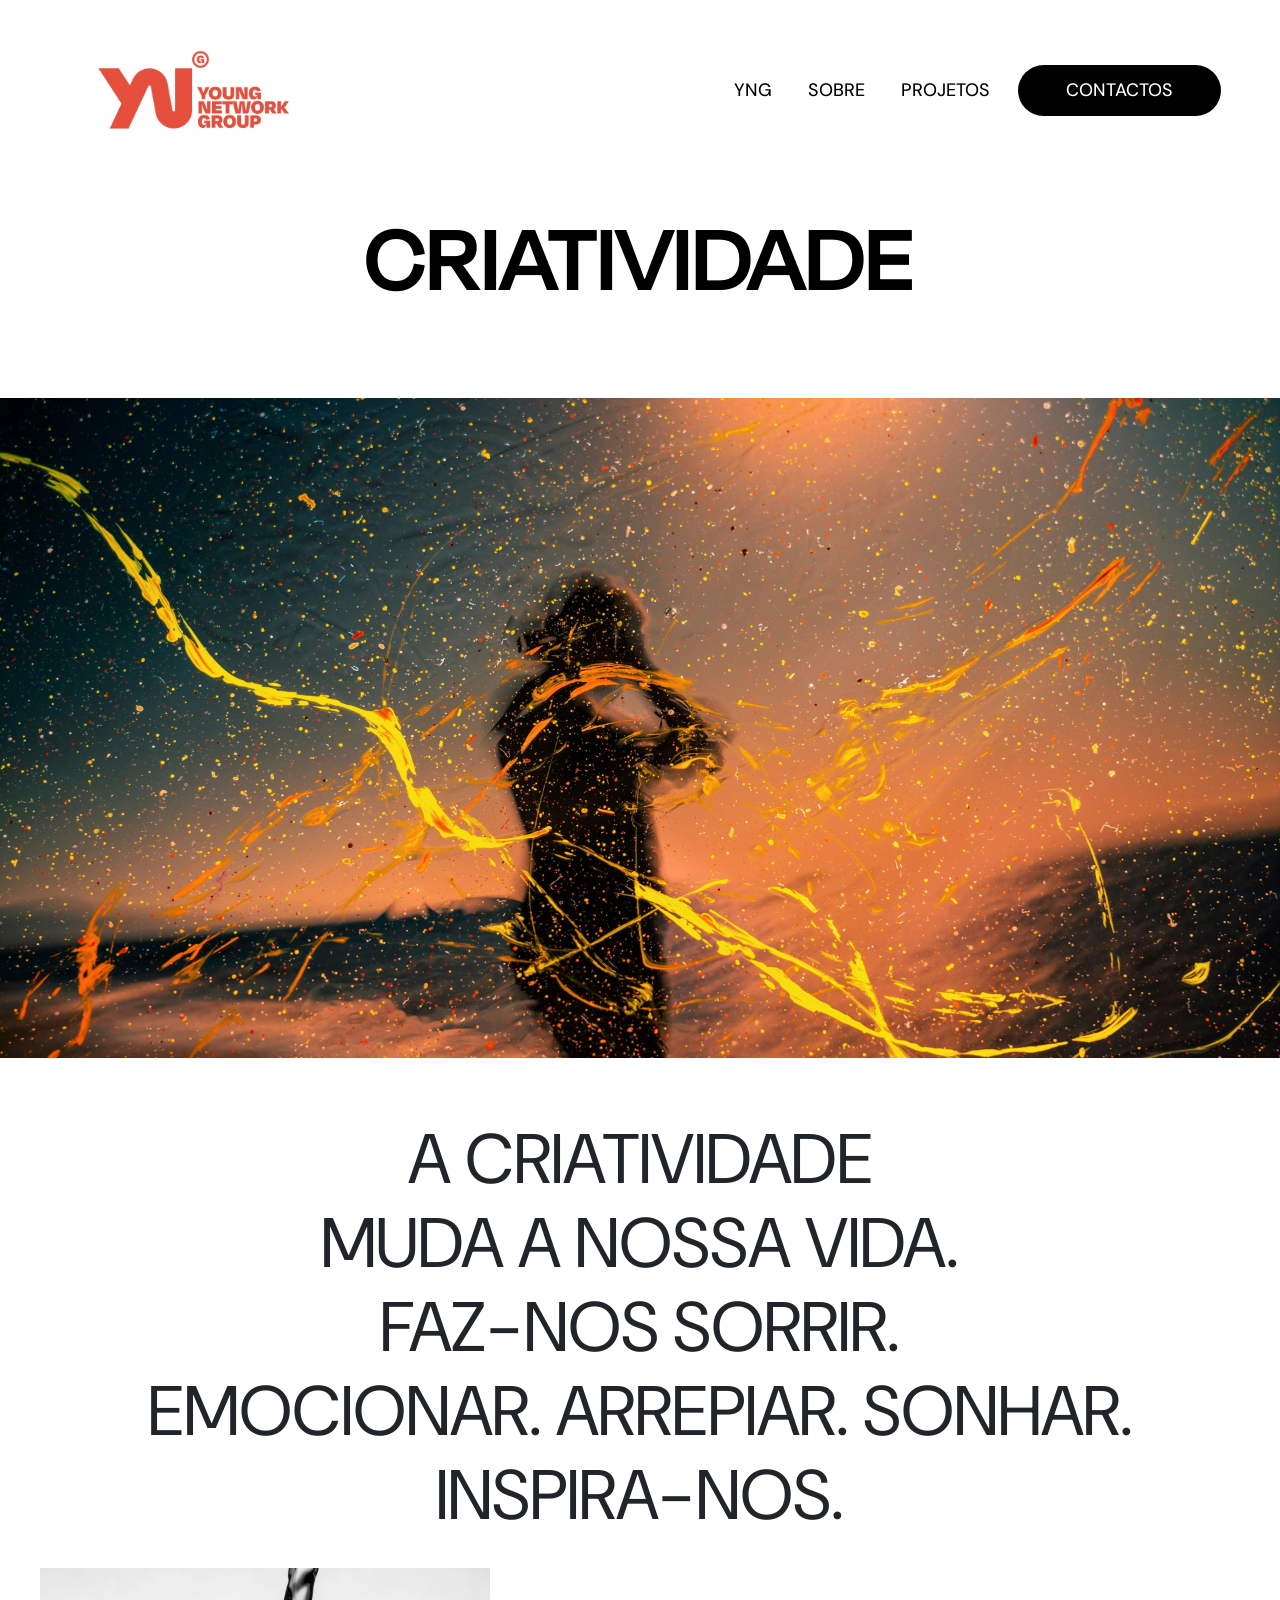
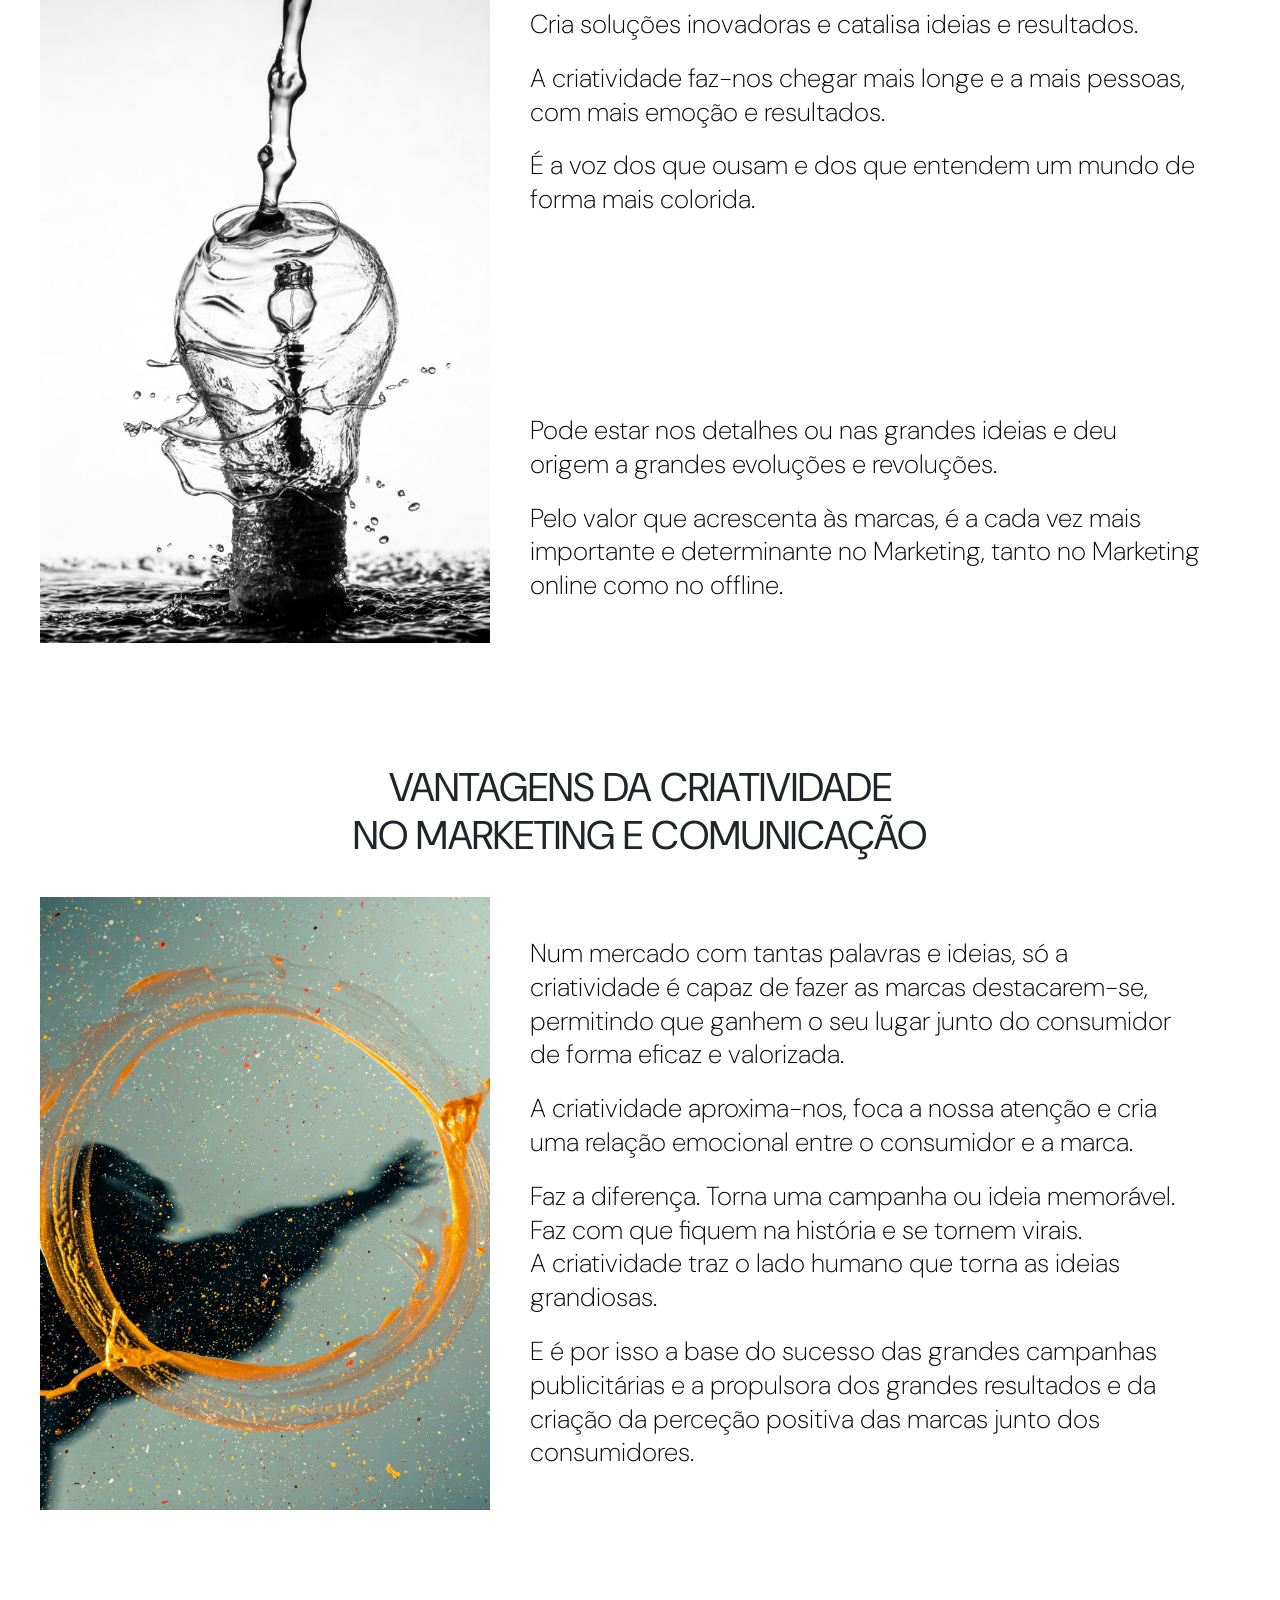
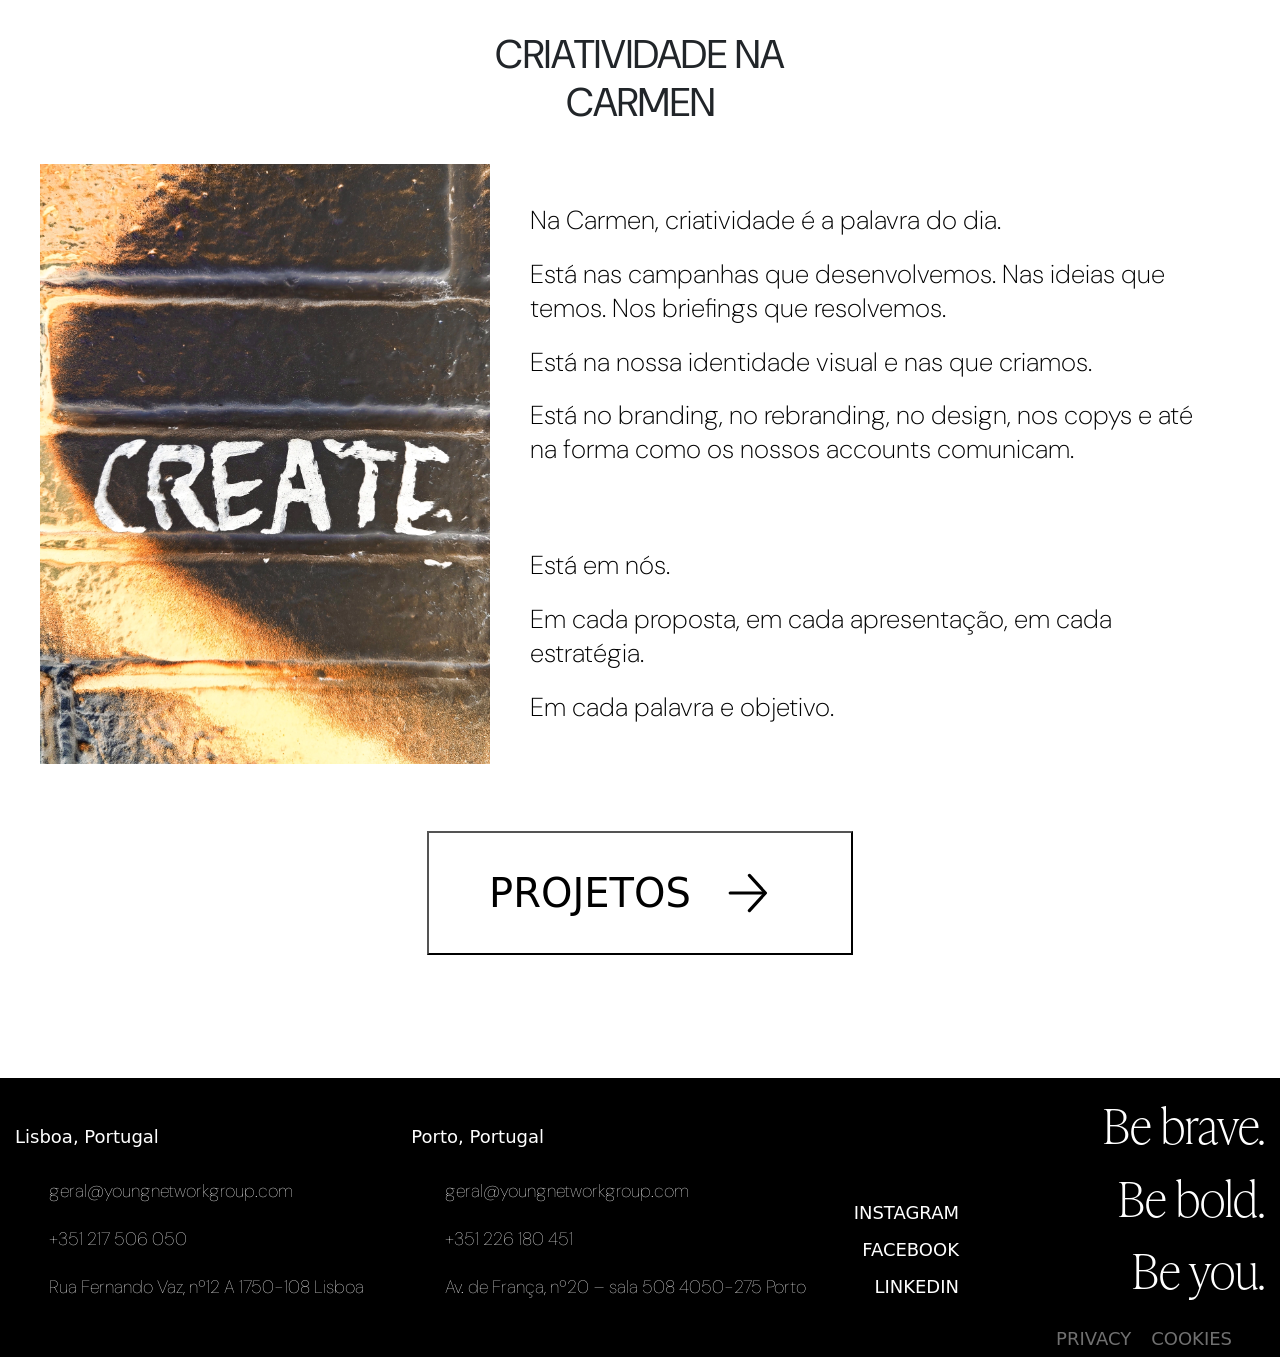
<file: criatividade.html>
<!DOCTYPE html>
<html lang="pt">
  <head>
    <meta
      name="description"
      content="A criatividade move a YoungNetwork: campanhas, branding, design, copywriting e estratégias que aproximam consumidores e marcas de forma inovadora."
    />
    <meta name="robots" content="all, noimageindex" />
    <meta
      name="keywords"
      content="Criatividade, YoungNetwork, Branding, Design, Marketing, Inovação, Comunicação"
    />
    <meta name="image" content="/img/logo-yng.jpg" />
    <meta property="og:type" content="article" />
    <meta
      property="og:title"
      content="Criatividade na YoungNetwork | Ideias que Transformam"
    />
    <meta
      property="og:description"
      content="A criatividade move a YoungNetwork: campanhas, branding, design, copywriting e estratégias que aproximam consumidores e marcas de forma inovadora."
    />
    <meta property="og:image" content="/img/logo-yng.jpg" />
    <meta
      property="og:url"
      content="https://www.youngnetworkgroup.com/criatividade"
    />
    <meta name="twitter:card" content="summary_large_image" />
    <meta
      name="twitter:title"
      content="Criatividade na YoungNetwork | Ideias que Transformam"
    />
    <meta
      name="twitter:description"
      content="A criatividade move a YoungNetwork: campanhas, branding, design, copywriting e estratégias que aproximam consumidores e marcas de forma inovadora."
    />
    <meta name="twitter:image" content="/img/logo-yng.jpg" />
    <meta
      name="twitter:url"
      content="https://www.youngnetworkgroup.com/criatividade"
    />
    <link
      rel="canonical"
      href="https://www.youngnetworkgroup.com/criatividade"
    />
    <link
      rel="icon"
      type="image/png"
      sizes="32x32"
      href="/assets/img/favicon-32x32.png"
    />
    <link
      rel="icon"
      type="image/png"
      sizes="16x16"
      href="/assets/img/favicon-16x16.png"
    />
    <link rel="icon" type="image/x-icon" href="/img/favicon.ico" />
    <meta name="viewport" content="width=device-width, initial-scale=1.0" />
    <title>Criatividade</title>

    <link
      href="https://cdn.jsdelivr.net/npm/bootstrap@5.3.3/dist/css/bootstrap.min.css"
      rel="stylesheet"
    />

    <link rel="preconnect" href="https://fonts.googleapis.com" />
    <link rel="preconnect" href="https://fonts.gstatic.com" crossorigin />
    <link
      href="https://fonts.googleapis.com/css2?family=DM+Sans:ital,opsz,wght@0,9..40,100..1000;1,9..40,100..1000&display=swap"
      rel="stylesheet"
    />

    <link rel="stylesheet" href="/styles.css" />
  </head>
  <body class="criatividade-page">
    <header class="header-section">
      <nav
        class="navbar navbar-light navbar-expand-lg d-none d-lg-flex container-fluid desktop-navbar"
      >
        <a class="navbar-brand" href="/index.html">
          <img
            src="/img/logo-yng.jpg"
            alt="Logo da empresa Young Network Group"
          />
        </a>

        <div
          class="collapse navbar-collapse justify-content-end"
          id="navbarNav"
        >
          <ul class="navbar-nav">
            <li class="nav-item">
              <a class="nav-link" href="/yng.html">YNG</a>
            </li>
            <li class="nav-item">
              <a class="nav-link" href="#" id="sobre-link">SOBRE</a>
            </li>
            <li class="nav-item">
              <a class="nav-link" href="/projetos.html">PROJETOS</a>
            </li>
            <li class="nav-item">
              <a
                class="nav-link"
                href="#"
                data-bs-toggle="modal"
                data-bs-target="#contactosModal"
              >
                CONTACTOS
              </a>
            </li>
          </ul>
        </div>
      </nav>

      <nav
        class="navbar navbar-light d-lg-none container-fluid flex-column mobile-navbar"
      >
        <div class="d-flex w-100 justify-content-end">
          <button
            class="navbar-toggler"
            type="button"
            data-bs-toggle="collapse"
            data-bs-target="#mobileNav"
            aria-controls="mobileNav"
            aria-expanded="false"
            aria-label="Toggle navigation"
          >
            <img
              src="/img/menu-icon.png"
              alt="Ícone para abrir menu em telas menores"
            />
          </button>
        </div>
        <div class="d-flex w-100 justify-content-center mb-2">
          <a class="navbar-brand" href="/index.html">
            <img
              src="/img/logo-yng.jpg"
              alt="Logo da empresa Young Network Group"
            />
          </a>
        </div>

        <div class="collapse d-lg-none" id="mobileNav">
          <ul class="navbar-nav">
            <li class="nav-item">
              <a class="nav-link" href="/yng.html">YNG</a>
            </li>

            <li class="nav-item nav-acordeon">
              <a
                class="nav-link"
                data-bs-toggle="collapse"
                href="#sobreAccordion"
                role="button"
                aria-expanded="false"
                aria-controls="sobreAccordion"
              >
                SOBRE
              </a>
              <div class="collapse subpages-collapse" id="sobreAccordion">
                <ul class="navbar-nav">
                  <li class="nav-item">
                    <a class="nav-link" href="/cases.html">Marketing Digital</a>
                  </li>
                  <li class="nav-item">
                    <a class="nav-link" href="/index.html">Relações Públicas</a>
                  </li>
                  <li class="nav-item">
                    <a class="nav-link" href="/criatividade.html"
                      >Criatividade</a
                    >
                  </li>
                  <li class="nav-item">
                    <a class="nav-link" href="/eventos.html"
                      >Eventos e Ativação</a
                    >
                  </li>
                  <li class="nav-item">
                    <a class="nav-link" href="/index.html">Relações Públicas</a>
                  </li>
                </ul>
              </div>
            </li>

            <li class="nav-item">
              <a class="nav-link" href="/projetos.html">PROJETOS</a>
            </li>
            <li class="nav-item">
              <a
                class="nav-link"
                href="#"
                data-bs-toggle="modal"
                data-bs-target="#contactosModal"
              >
                CONTACTOS
              </a>
            </li>
          </ul>
        </div>
      </nav>

      <div
        class="modal fade"
        id="contactosModal"
        tabindex="-1"
        aria-labelledby="contactosModalLabel"
        aria-hidden="true"
      >
        <div class="modal-dialog modal-dialog-centered">
          <div class="modal-content">
            <div class="custom-modal-header">
              <button
                type="button"
                class="btn-close"
                data-bs-dismiss="modal"
                aria-label="Fechar"
              ></button>
              <h1 class="modal-title" id="contactosModalLabel">
                WANT TO KNOW HOW TO STRENGTHEN YOUR DIGITAL BRAND?
              </h1>
            </div>

            <div class="modal-body">
              <form>
                <div>
                  <label for="nome" class="form-label">NOME</label>
                  <input
                    type="text"
                    class="form-control"
                    id="nome"
                    autocomplete="off"
                  />
                </div>

                <div class="row">
                  <div class="col-md-6">
                    <label for="email" class="form-label">EMAIL</label>
                    <input
                      type="email"
                      class="form-control"
                      id="email"
                      autocomplete="off"
                    />
                  </div>
                  <div class="col-md-6">
                    <label for="telefone" class="form-label">TELEFONE</label>
                    <input
                      type="tel"
                      class="form-control"
                      id="telefone"
                      autocomplete="off"
                    />
                  </div>
                </div>

                <div>
                  <label for="mensagem" class="form-label">MENSAGEM</label>
                  <textarea
                    class="form-control"
                    id="mensagem"
                    autocomplete="off"
                  ></textarea>
                </div>
              </form>
            </div>

            <div class="modal-footer">
              <button type="submit" class="btn">Enviar</button>
            </div>
          </div>
        </div>
      </div>

      <div class="mega-dropdown">
        <ul class="dropdown-nav">
          <li>
            <div>
              <a href="/cases.html">Marketing Digital</a>
              <img
                src="/img/right-orange-arrow.png"
                alt="Imagem de seta laranja para direita"
              />
            </div>
            <div class="description">
              <p>
                Sed ut perspiciatis unde omnis iste natus error sit voluptatem
                accusantium doloremque.
              </p>
              <p>
                Laudantium, totam rem aperiam, eaque ipsa quae ab illo inventore
                veritatis et quasi architecto beatae.
              </p>
            </div>
          </li>
          <li>
            <div>
              <a href="/index.html">Relações Públicas</a>
              <img
                src="/img/right-orange-arrow.png"
                alt="Imagem de seta laranja para direita"
              />
            </div>
            <div class="description">
              <p>
                Sed ut perspiciatis unde omnis iste natus error sit voluptatem
                accusantium doloremque.
              </p>
              <p>
                Laudantium, totam rem aperiam, eaque ipsa quae ab illo inventore
                veritatis et quasi architecto beatae.
              </p>
            </div>
          </li>
          <li>
            <div>
              <a href="/criatividade.html">Criatividade</a>
              <img
                src="/img/right-orange-arrow.png"
                alt="Imagem de seta laranja para direita"
              />
            </div>
            <div class="description">
              <p>
                Sed ut perspiciatis unde omnis iste natus error sit voluptatem
                accusantium doloremque.
              </p>
              <p>
                Laudantium, totam rem aperiam, eaque ipsa quae ab illo inventore
                veritatis et quasi architecto beatae.
              </p>
            </div>
          </li>
          <li>
            <div>
              <a href="/eventos.html">Eventos e Ativação</a>
              <img
                src="/img/right-orange-arrow.png"
                alt="Imagem de seta laranja para direita"
              />
            </div>
            <div class="description">
              <p>
                Sed ut perspiciatis unde omnis iste natus error sit voluptatem
                accusantium doloremque.
              </p>
              <p>
                Laudantium, totam rem aperiam, eaque ipsa quae ab illo inventore
                veritatis et quasi architecto beatae.
              </p>
            </div>
          </li>
          <li>
            <div>
              <a href="/index.html">Relações Públicas</a>
              <img
                src="/img/right-orange-arrow.png"
                alt="Imagem de seta laranja para direita"
              />
            </div>
            <div class="description">
              <p>
                Sed ut perspiciatis unde omnis iste natus error sit voluptatem
                accusantium doloremque.
              </p>
              <p>
                Laudantium, totam rem aperiam, eaque ipsa quae ab illo inventore
                veritatis et quasi architecto beatae.
              </p>
            </div>
          </li>
        </ul>
      </div>
    </header>

    <section class="criatividade-section">
      <h1 class="tittle-section">CRIATIVIDADE</h1>
      <img src="img/criatividade-arte.webp" alt="Arte conceitual" />

      <div class="criatividade-content">
        <div>
          <div class="content-tittle">
            <h1 style="margin-left: 365px">A CRIATIVIDADE</h1>
            <h1 style="margin-left: 120px">MUDA A NOSSA VIDA.</h1>
            <h1 style="margin-left: 715px">FAZ-NOS SORRIR.</h1>
            <h1 style="margin-left: 200px">EMOCIONAR. ARREPIAR. SONHAR.</h1>
            <h1 style="margin-left: 715px">INSPIRA-NOS.</h1>
          </div>
          <div class="content-text">
            <img src="img/criatividade-lampada.jpg" alt="Arte conceitual" />
            <div class="content-paragraphs">
              <div>
                <p>Cria soluções inovadoras e catalisa ideias e resultados.</p>
                <p>
                  A criatividade faz-nos chegar mais longe e a mais pessoas, com
                  mais emoção e resultados.
                </p>
                <p>
                  É a voz dos que ousam e dos que entendem um mundo de forma
                  mais colorida.
                </p>
              </div>
              <div>
                <p>
                  Pode estar nos detalhes ou nas grandes ideias e deu origem a
                  grandes evoluções e revoluções.
                </p>
                <p>
                  Pelo valor que acrescenta às marcas, é a cada vez mais
                  importante e determinante no Marketing, tanto no Marketing
                  online como no offline.
                </p>
              </div>
            </div>
          </div>
        </div>

        <div>
          <div class="content-tittle">
            <h1>
              VANTAGENS DA CRIATIVIDADE<br />
              NO MARKETING E COMUNICAÇÃO
            </h1>
          </div>
          <div class="content-text">
            <img src="img/vantagens-arte.jpg" alt="Arte conceitual" />
            <div class="content-paragraphs">
              <div>
                <p>
                  Num mercado com tantas palavras e ideias, só a criatividade é
                  capaz de fazer as marcas destacarem-se, permitindo que ganhem
                  o seu lugar junto do consumidor de forma eficaz e valorizada.
                </p>
                <p>
                  A criatividade aproxima-nos, foca a nossa atenção e cria uma
                  relação emocional entre o consumidor e a marca.
                </p>
                <p>
                  Faz a diferença. Torna uma campanha ou ideia memorável. Faz
                  com que fiquem na história e se tornem virais.
                </p>
              </div>
              <div>
                <p>
                  A criatividade traz o lado humano que torna as ideias
                  grandiosas.
                </p>
                <p>
                  E é por isso a base do sucesso das grandes campanhas
                  publicitárias e a propulsora dos grandes resultados e da
                  criação da perceção positiva das marcas junto dos
                  consumidores.
                </p>
              </div>
            </div>
          </div>
        </div>

        <div>
          <div class="content-tittle">
            <h1>
              CRIATIVIDADE NA<br />
              CARMEN
            </h1>
          </div>
          <div class="content-text">
            <img src="img/criatividade-carmen.jpg" alt="Arte conceitual" />
            <div class="content-paragraphs">
              <div>
                <p>Na Carmen, criatividade é a palavra do dia.</p>
                <p>
                  Está nas campanhas que desenvolvemos. Nas ideias que temos.
                  Nos briefings que resolvemos.
                </p>
                <p>Está na nossa identidade visual e nas que criamos.</p>
                <p>
                  Está no branding, no rebranding, no design, nos copys e até na
                  forma como os nossos accounts comunicam.
                </p>
              </div>
              <div>
                <p>Está em nós.</p>
                <p>
                  Em cada proposta, em cada apresentação, em cada estratégia.
                </p>
                <p>Em cada palavra e objetivo.</p>
              </div>
            </div>
          </div>
        </div>
      </div>
    </section>

    <button class="projetos-button">
      <a href="/projetos.html">PROJETOS</a>
      <svg xmlns="http://www.w3.org/2000/svg" viewBox="0 0 25 25">
        <line
          x1="6"
          y1="12.5"
          x2="16"
          y2="12.5"
          stroke="currentColor"
          stroke-width="1"
          stroke-linecap="round"
        />

        <polyline
          points="12,7 17,12.5 12,18"
          fill="none"
          stroke="currentColor"
          stroke-width="1"
          stroke-linecap="round"
          stroke-linejoin="round"
        />
      </svg>
    </button>

    <section class="footer-section">
      <footer>
        <div class="footer-content">
          <div class="footer-column">
            <h4>Lisboa, Portugal</h4>
            <p>geral@youngnetworkgroup.com</p>
            <p>+351 217 506 050</p>
            <p>Rua Fernando Vaz, nº12 A 1750-108 Lisboa</p>
          </div>
          <div class="footer-column">
            <h4>Porto, Portugal</h4>
            <p>geral@youngnetworkgroup.com</p>
            <p>+351 226 180 451</p>
            <p>Av. de França, nº20 – sala 508 4050-275 Porto</p>
          </div>

          <div class="footer-column">
            <div class="social-media">
              <a href="https://www.instagram.com" target="_blank">INSTAGRAM</a>
              <a href="https://www.facebook.com" target="_blank">FACEBOOK</a>
              <a href="https://www.linkedin.com" target="_blank">LINKEDIN</a>
            </div>
            <div class="slogan">
              <p>Be brave.</p>
              <p>Be bold.</p>
              <p>Be you.</p>
            </div>
          </div>
        </div>
        <div class="links">
          <a href="" target="_blank">PRIVACY</a>
          <a href="" target="_blank">COOKIES</a>
        </div>
      </footer>
    </section>

    <script src="https://ajax.googleapis.com/ajax/libs/jquery/3.7.1/jquery.min.js"></script>
    <script src="https://cdn.jsdelivr.net/npm/bootstrap@5.3.3/dist/js/bootstrap.bundle.min.js"></script>
    <script src="/main.js"></script>
  </body>
</html>
</file>
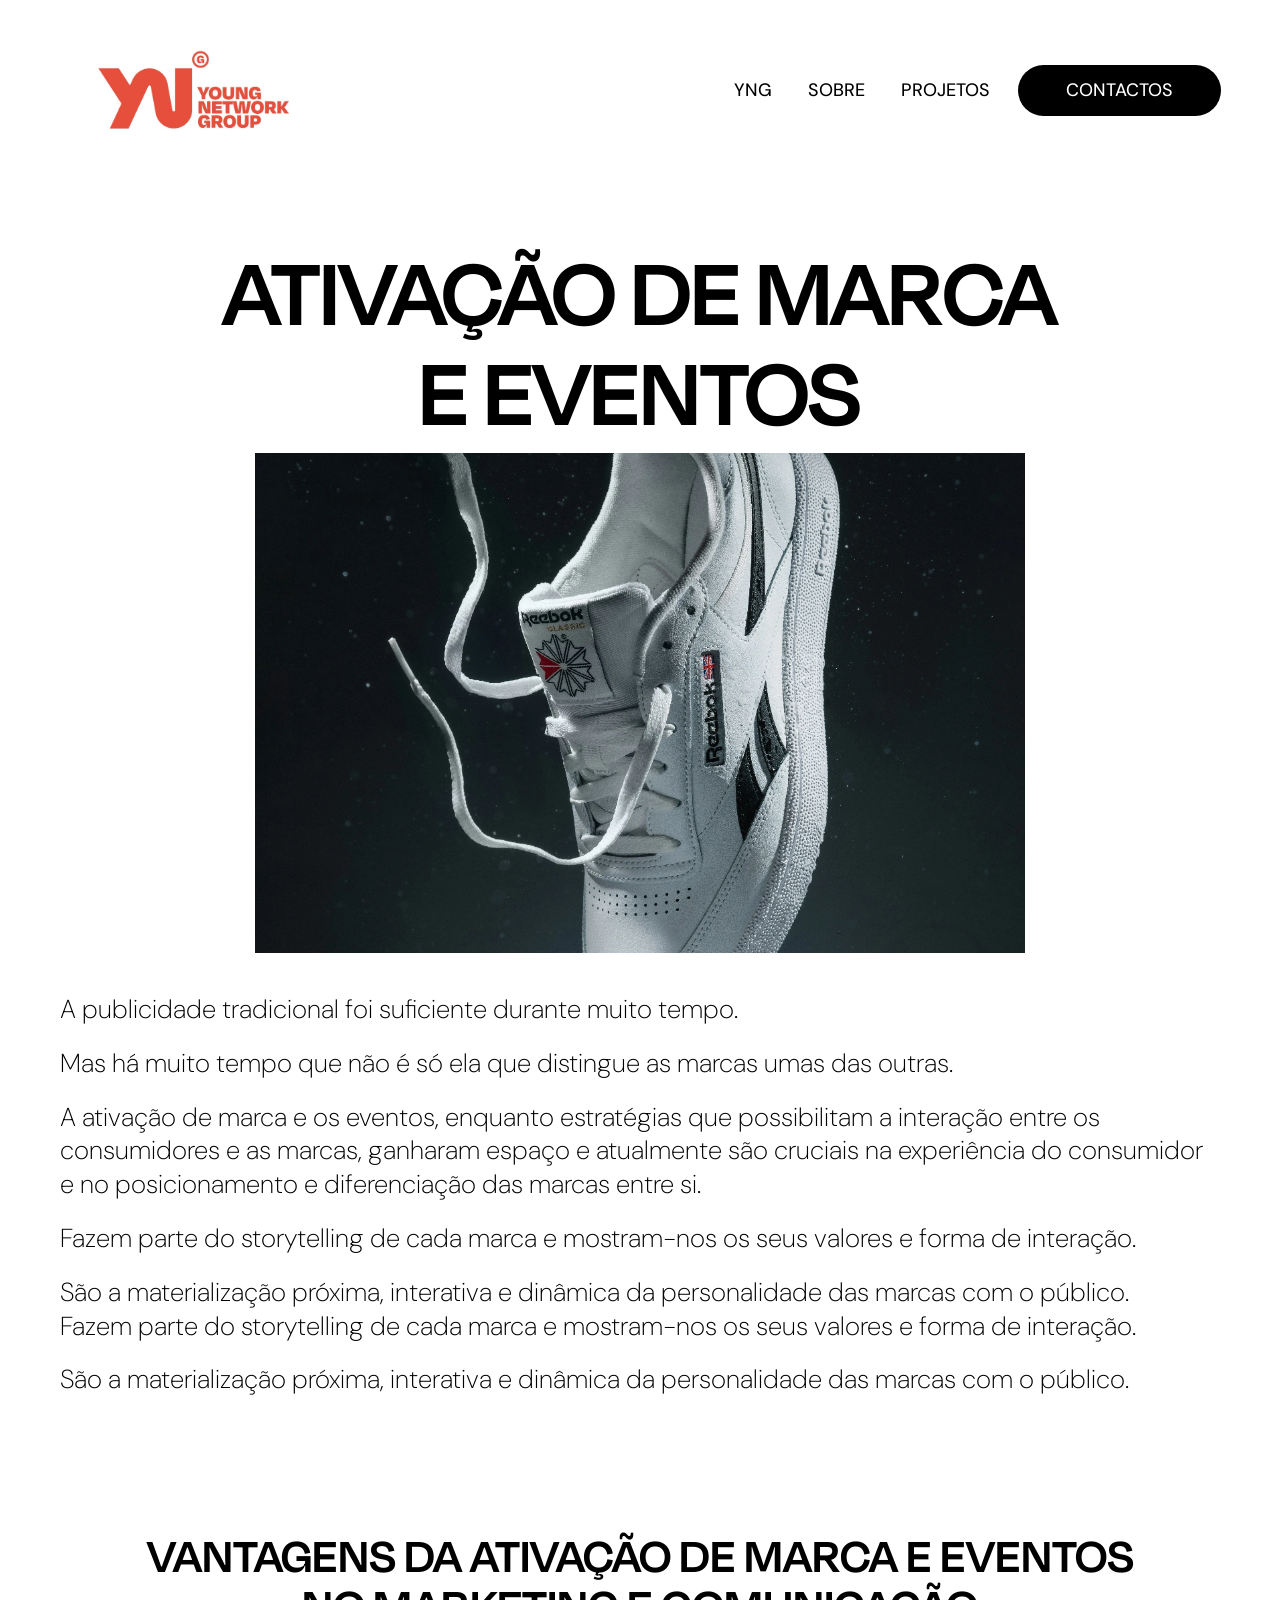
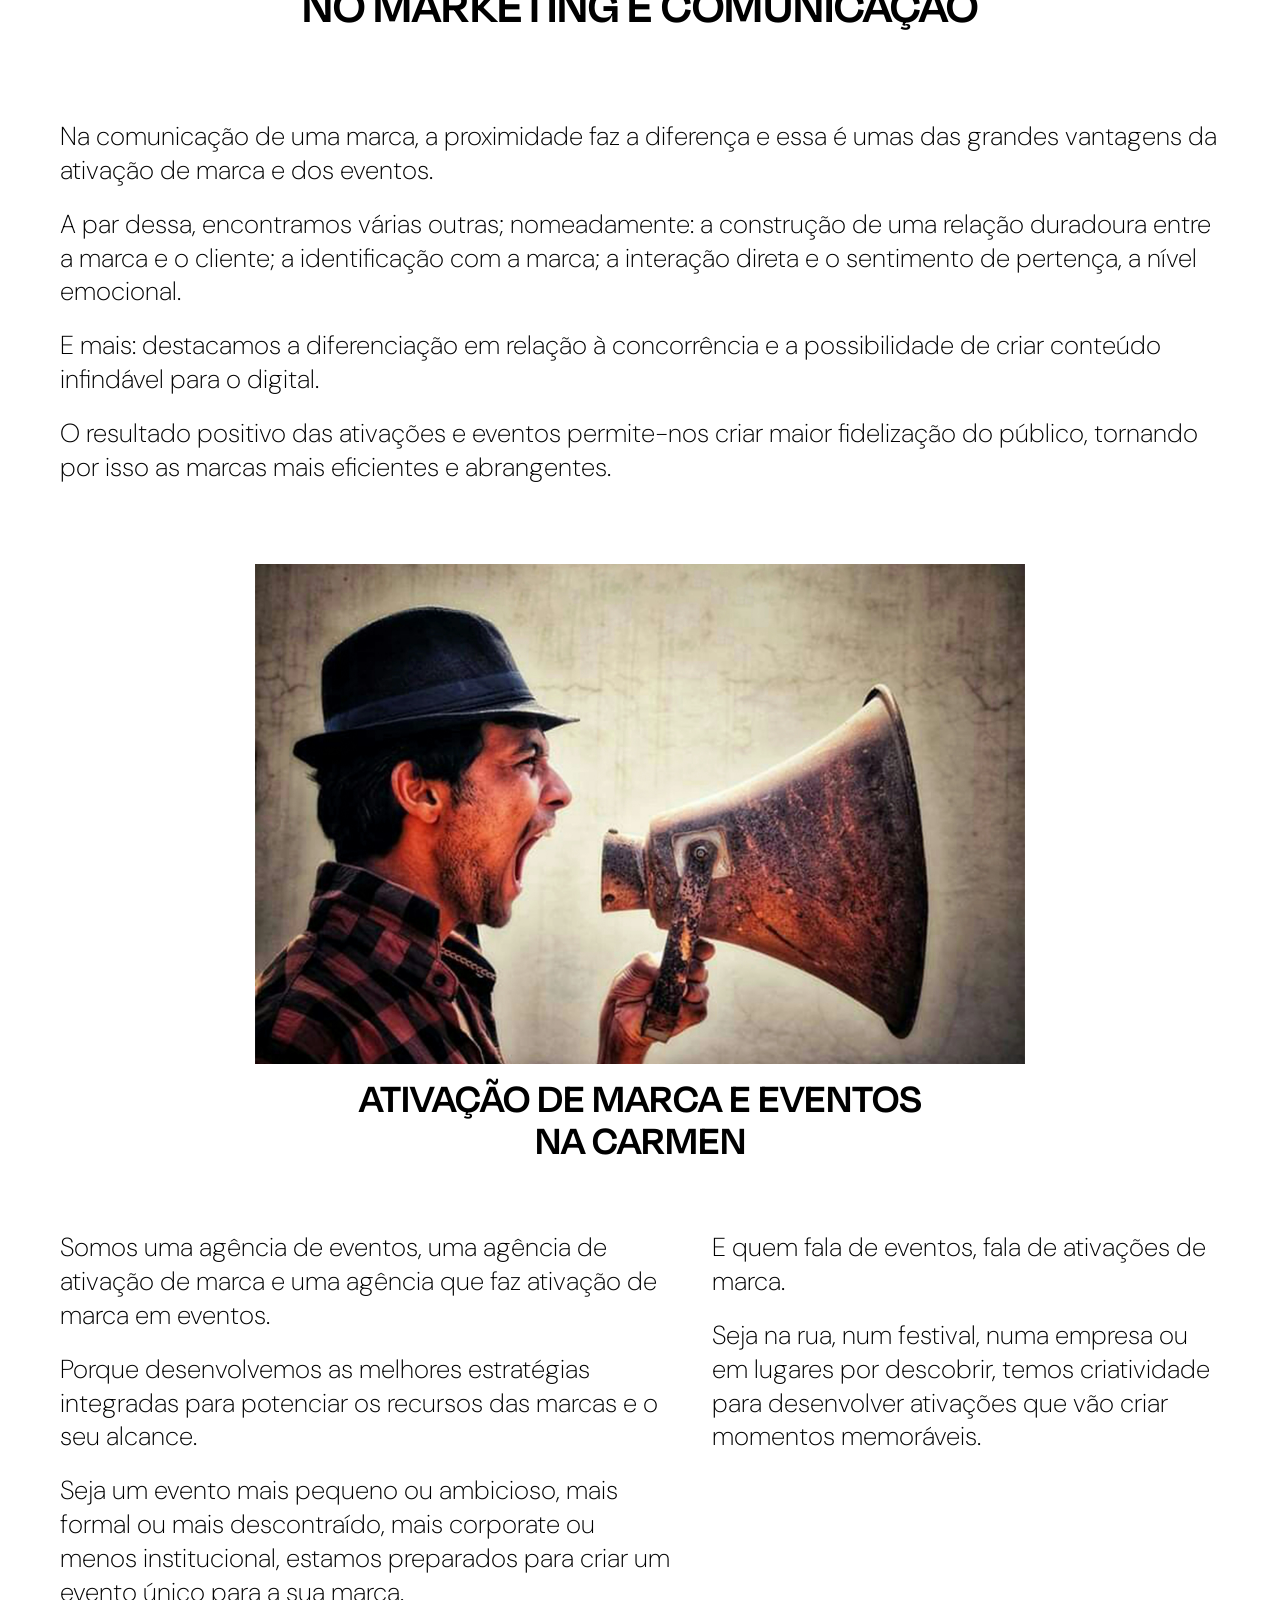
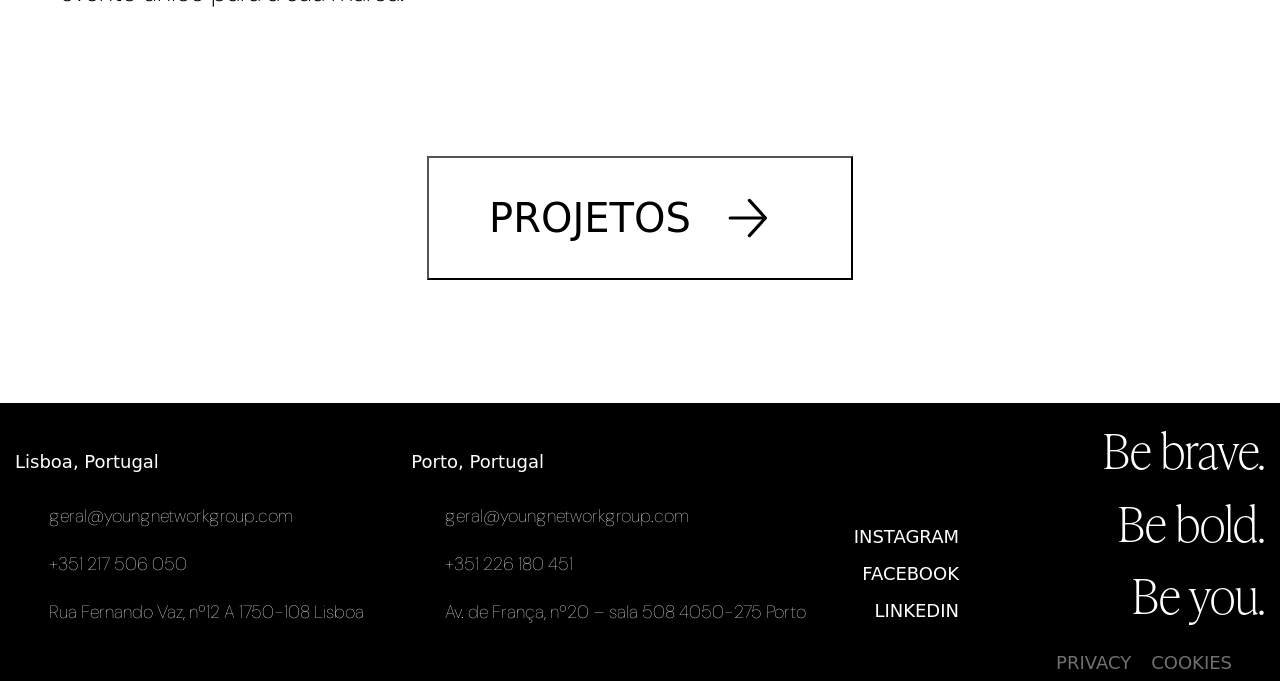
<file: eventos.html>
<!DOCTYPE html>
<html lang="pt">
  <head>
    <meta
      name="description"
      content="A YoungNetwork cria eventos e ativações de marca únicas, interativas e memoráveis, que fortalecem a conexão emocional entre marcas e consumidores."
    />
    <meta name="robots" content="all, noimageindex" />
    <meta
      name="keywords"
      content="Eventos, Ativação de Marca, YoungNetwork, Experiência, Comunicação, Branding"
    />
    <meta name="image" content="/img/logo-yng.jpg" />
    <meta property="og:type" content="article" />
    <meta
      property="og:title"
      content="Eventos e Ativação de Marca | YoungNetwork"
    />
    <meta
      property="og:description"
      content="A YoungNetwork cria eventos e ativações de marca únicas, interativas e memoráveis, que fortalecem a conexão emocional entre marcas e consumidores."
    />
    <meta property="og:image" content="/img/logo-yng.jpg" />
    <meta
      property="og:url"
      content="https://www.youngnetworkgroup.com/eventos"
    />
    <meta name="twitter:card" content="summary_large_image" />
    <meta
      name="twitter:title"
      content="Eventos e Ativação de Marca | YoungNetwork"
    />
    <meta
      name="twitter:description"
      content="A YoungNetwork cria eventos e ativações de marca únicas, interativas e memoráveis, que fortalecem a conexão emocional entre marcas e consumidores."
    />
    <meta name="twitter:image" content="/img/logo-yng.jpg" />
    <meta
      name="twitter:url"
      content="https://www.youngnetworkgroup.com/eventos"
    />
    <link rel="canonical" href="https://www.youngnetworkgroup.com/eventos" />
    <link
      rel="icon"
      type="image/png"
      sizes="32x32"
      href="/assets/img/favicon-32x32.png"
    />
    <link
      rel="icon"
      type="image/png"
      sizes="16x16"
      href="/assets/img/favicon-16x16.png"
    />
    <link rel="icon" type="image/x-icon" href="/img/favicon.ico" />
    <meta name="viewport" content="width=device-width, initial-scale=1.0" />
    <title>Eventos</title>

    <link
      href="https://cdn.jsdelivr.net/npm/bootstrap@5.3.3/dist/css/bootstrap.min.css"
      rel="stylesheet"
    />

    <link rel="preconnect" href="https://fonts.googleapis.com" />
    <link rel="preconnect" href="https://fonts.gstatic.com" crossorigin />
    <link
      href="https://fonts.googleapis.com/css2?family=DM+Sans:ital,opsz,wght@0,9..40,100..1000;1,9..40,100..1000&display=swap"
      rel="stylesheet"
    />

    <link rel="stylesheet" href="styles.css" />
  </head>
  <body class="eventos-page">
    <header class="header-section">
      <nav
        class="navbar navbar-light navbar-expand-lg d-none d-lg-flex container-fluid desktop-navbar"
      >
        <a class="navbar-brand" href="/index.html">
          <img
            src="/img/logo-yng.jpg"
            alt="Logo da empresa Young Network Group"
          />
        </a>

        <div
          class="collapse navbar-collapse justify-content-end"
          id="navbarNav"
        >
          <ul class="navbar-nav">
            <li class="nav-item">
              <a class="nav-link" href="/yng.html">YNG</a>
            </li>
            <li class="nav-item">
              <a class="nav-link" href="#" id="sobre-link">SOBRE</a>
            </li>
            <li class="nav-item">
              <a class="nav-link" href="/projetos.html">PROJETOS</a>
            </li>
            <li class="nav-item">
              <a
                class="nav-link"
                href="#"
                data-bs-toggle="modal"
                data-bs-target="#contactosModal"
              >
                CONTACTOS
              </a>
            </li>
          </ul>
        </div>
      </nav>

      <nav
        class="navbar navbar-light d-lg-none container-fluid flex-column mobile-navbar"
      >
        <div class="d-flex w-100 justify-content-end">
          <button
            class="navbar-toggler"
            type="button"
            data-bs-toggle="collapse"
            data-bs-target="#mobileNav"
            aria-controls="mobileNav"
            aria-expanded="false"
            aria-label="Toggle navigation"
          >
            <img
              src="/img/menu-icon.png"
              alt="Ícone para abrir menu em telas menores"
            />
          </button>
        </div>
        <div class="d-flex w-100 justify-content-center mb-2">
          <a class="navbar-brand" href="/index.html">
            <img
              src="/img/logo-yng.jpg"
              alt="Logo da empresa Young Network Group"
            />
          </a>
        </div>

        <div class="collapse d-lg-none" id="mobileNav">
          <ul class="navbar-nav">
            <li class="nav-item">
              <a class="nav-link" href="/yng.html">YNG</a>
            </li>

            <li class="nav-item nav-acordeon">
              <a
                class="nav-link"
                data-bs-toggle="collapse"
                href="#sobreAccordion"
                role="button"
                aria-expanded="false"
                aria-controls="sobreAccordion"
              >
                SOBRE
              </a>
              <div class="collapse subpages-collapse" id="sobreAccordion">
                <ul class="navbar-nav">
                  <li class="nav-item">
                    <a class="nav-link" href="/cases.html">Marketing Digital</a>
                  </li>
                  <li class="nav-item">
                    <a class="nav-link" href="/index.html">Relações Públicas</a>
                  </li>
                  <li class="nav-item">
                    <a class="nav-link" href="/criatividade.html"
                      >Criatividade</a
                    >
                  </li>
                  <li class="nav-item">
                    <a class="nav-link" href="/eventos.html"
                      >Eventos e Ativação</a
                    >
                  </li>
                  <li class="nav-item">
                    <a class="nav-link" href="/index.html">Relações Públicas</a>
                  </li>
                </ul>
              </div>
            </li>

            <li class="nav-item">
              <a class="nav-link" href="/projetos.html">PROJETOS</a>
            </li>
            <li class="nav-item">
              <a
                class="nav-link"
                href="#"
                data-bs-toggle="modal"
                data-bs-target="#contactosModal"
              >
                CONTACTOS
              </a>
            </li>
          </ul>
        </div>
      </nav>

      <div
        class="modal fade"
        id="contactosModal"
        tabindex="-1"
        aria-labelledby="contactosModalLabel"
        aria-hidden="true"
      >
        <div class="modal-dialog modal-dialog-centered">
          <div class="modal-content">
            <div class="custom-modal-header">
              <button
                type="button"
                class="btn-close"
                data-bs-dismiss="modal"
                aria-label="Fechar"
              ></button>
              <h1 class="modal-title" id="contactosModalLabel">
                WANT TO KNOW HOW TO STRENGTHEN YOUR DIGITAL BRAND?
              </h1>
            </div>

            <div class="modal-body">
              <form>
                <div>
                  <label for="nome" class="form-label">NOME</label>
                  <input
                    type="text"
                    class="form-control"
                    id="nome"
                    autocomplete="off"
                  />
                </div>

                <div class="row">
                  <div class="col-md-6">
                    <label for="email" class="form-label">EMAIL</label>
                    <input
                      type="email"
                      class="form-control"
                      id="email"
                      autocomplete="off"
                    />
                  </div>
                  <div class="col-md-6">
                    <label for="telefone" class="form-label">TELEFONE</label>
                    <input
                      type="tel"
                      class="form-control"
                      id="telefone"
                      autocomplete="off"
                    />
                  </div>
                </div>

                <div>
                  <label for="mensagem" class="form-label">MENSAGEM</label>
                  <textarea
                    class="form-control"
                    id="mensagem"
                    autocomplete="off"
                  ></textarea>
                </div>
              </form>
            </div>

            <div class="modal-footer">
              <button type="submit" class="btn">Enviar</button>
            </div>
          </div>
        </div>
      </div>

      <div class="mega-dropdown">
        <ul class="dropdown-nav">
          <li>
            <div>
              <a href="/cases.html">Marketing Digital</a>
              <img
                src="/img/right-orange-arrow.png"
                alt="Imagem de seta laranja para direita"
              />
            </div>
            <div class="description">
              <p>
                Sed ut perspiciatis unde omnis iste natus error sit voluptatem
                accusantium doloremque.
              </p>
              <p>
                Laudantium, totam rem aperiam, eaque ipsa quae ab illo inventore
                veritatis et quasi architecto beatae.
              </p>
            </div>
          </li>
          <li>
            <div>
              <a href="/index.html">Relações Públicas</a>
              <img
                src="/img/right-orange-arrow.png"
                alt="Imagem de seta laranja para direita"
              />
            </div>
            <div class="description">
              <p>
                Sed ut perspiciatis unde omnis iste natus error sit voluptatem
                accusantium doloremque.
              </p>
              <p>
                Laudantium, totam rem aperiam, eaque ipsa quae ab illo inventore
                veritatis et quasi architecto beatae.
              </p>
            </div>
          </li>
          <li>
            <div>
              <a href="/criatividade.html">Criatividade</a>
              <img
                src="/img/right-orange-arrow.png"
                alt="Imagem de seta laranja para direita"
              />
            </div>
            <div class="description">
              <p>
                Sed ut perspiciatis unde omnis iste natus error sit voluptatem
                accusantium doloremque.
              </p>
              <p>
                Laudantium, totam rem aperiam, eaque ipsa quae ab illo inventore
                veritatis et quasi architecto beatae.
              </p>
            </div>
          </li>
          <li>
            <div>
              <a href="/eventos.html">Eventos e Ativação</a>
              <img
                src="/img/right-orange-arrow.png"
                alt="Imagem de seta laranja para direita"
              />
            </div>
            <div class="description">
              <p>
                Sed ut perspiciatis unde omnis iste natus error sit voluptatem
                accusantium doloremque.
              </p>
              <p>
                Laudantium, totam rem aperiam, eaque ipsa quae ab illo inventore
                veritatis et quasi architecto beatae.
              </p>
            </div>
          </li>
          <li>
            <div>
              <a href="/index.html">Relações Públicas</a>
              <img
                src="/img/right-orange-arrow.png"
                alt="Imagem de seta laranja para direita"
              />
            </div>
            <div class="description">
              <p>
                Sed ut perspiciatis unde omnis iste natus error sit voluptatem
                accusantium doloremque.
              </p>
              <p>
                Laudantium, totam rem aperiam, eaque ipsa quae ab illo inventore
                veritatis et quasi architecto beatae.
              </p>
            </div>
          </li>
        </ul>
      </div>
    </header>

    <section class="ativacao-section">
      <div class="ativacao-tittle-img">
        <h1 class="tittle-section">
          ATIVAÇÃO DE MARCA<br />
          E EVENTOS
        </h1>

        <img src="img/tenis-reebok.jpg" alt="Imagem de tenis da Reebok" />
      </div>

      <div class="ativacao-text">
        <div>
          <p>A publicidade tradicional foi suficiente durante muito tempo.</p>
          <p>
            Mas há muito tempo que não é só ela que distingue as marcas umas das
            outras.
          </p>
          <p>
            A ativação de marca e os eventos, enquanto estratégias que
            possibilitam a interação entre os consumidores e as marcas, ganharam
            espaço e atualmente são cruciais na experiência do consumidor e no
            posicionamento e diferenciação das marcas entre si.
          </p>
          <p>
            Fazem parte do storytelling de cada marca e mostram-nos os seus
            valores e forma de interação.
          </p>
          <p>
            São a materialização próxima, interativa e dinâmica da personalidade
            das marcas com o público.
          </p>
        </div>
        <div>
          <p>
            Fazem parte do storytelling de cada marca e mostram-nos os seus
            valores e forma de interação.
          </p>
          <p>
            São a materialização próxima, interativa e dinâmica da personalidade
            das marcas com o público.
          </p>
        </div>
      </div>
    </section>

    <section class="vantagens-section">
      <div class="vantagens-tittle">
        <h1 class="tittle-section">
          VANTAGENS DA ATIVAÇÃO DE MARCA E EVENTOS<br />NO MARKETING E
          COMUNICAÇÃO
        </h1>
      </div>

      <div class="vantagens-text">
        <p>
          Na comunicação de uma marca, a proximidade faz a diferença e essa é
          umas das grandes vantagens da ativação de marca e dos eventos.
        </p>
        <p>
          A par dessa, encontramos várias outras; nomeadamente: a construção de
          uma relação duradoura entre a marca e o cliente; a identificação com a
          marca; a interação direta e o sentimento de pertença, a nível
          emocional.
        </p>
        <p>
          E mais: destacamos a diferenciação em relação à concorrência e a
          possibilidade de criar conteúdo infindável para o digital.
        </p>
        <p>
          O resultado positivo das ativações e eventos permite-nos criar maior
          fidelização do público, tornando por isso as marcas mais eficientes e
          abrangentes.
        </p>
      </div>
    </section>

    <section class="ativacao-carmen-section">
      <img
        src="img/ativacao-carmen-section.jpg"
        alt="Imagem artística conceitual"
      />

      <div class="ativacao-carmen-text">
        <h1 class="tittle-section">
          ATIVAÇÃO DE MARCA E EVENTOS<br />NA CARMEN
        </h1>
        <div class="ativacao-carmen-paragraphs">
          <div>
            <p>
              Somos uma agência de eventos, uma agência de ativação de marca e
              uma agência que faz ativação de marca em eventos.
            </p>
            <p>
              Porque desenvolvemos as melhores estratégias integradas para
              potenciar os recursos das marcas e o seu alcance.
            </p>
            <p>
              Seja um evento mais pequeno ou ambicioso, mais formal ou mais
              descontraído, mais corporate ou menos institucional, estamos
              preparados para criar um evento único para a sua marca.
            </p>
          </div>

          <div>
            <p>E quem fala de eventos, fala de ativações de marca.</p>
            <p>
              Seja na rua, num festival, numa empresa ou em lugares por
              descobrir, temos criatividade para desenvolver ativações que vão
              criar momentos memoráveis.
            </p>
          </div>
        </div>
      </div>
    </section>

    <button class="projetos-button">
      <a href="/projetos.html">PROJETOS</a>
      <svg xmlns="http://www.w3.org/2000/svg" viewBox="0 0 25 25">
        <line
          x1="6"
          y1="12.5"
          x2="16"
          y2="12.5"
          stroke="currentColor"
          stroke-width="1"
          stroke-linecap="round"
        />

        <polyline
          points="12,7 17,12.5 12,18"
          fill="none"
          stroke="currentColor"
          stroke-width="1"
          stroke-linecap="round"
          stroke-linejoin="round"
        />
      </svg>
    </button>

    <section class="footer-section">
      <footer>
        <div class="footer-content">
          <div class="footer-column">
            <h4>Lisboa, Portugal</h4>
            <p>geral@youngnetworkgroup.com</p>
            <p>+351 217 506 050</p>
            <p>Rua Fernando Vaz, nº12 A 1750-108 Lisboa</p>
          </div>
          <div class="footer-column">
            <h4>Porto, Portugal</h4>
            <p>geral@youngnetworkgroup.com</p>
            <p>+351 226 180 451</p>
            <p>Av. de França, nº20 – sala 508 4050-275 Porto</p>
          </div>

          <div class="footer-column">
            <div class="social-media">
              <a href="https://www.instagram.com" target="_blank">INSTAGRAM</a>
              <a href="https://www.facebook.com" target="_blank">FACEBOOK</a>
              <a href="https://www.linkedin.com" target="_blank">LINKEDIN</a>
            </div>
            <div class="slogan">
              <p>Be brave.</p>
              <p>Be bold.</p>
              <p>Be you.</p>
            </div>
          </div>
        </div>
        <div class="links">
          <a href="" target="_blank">PRIVACY</a>
          <a href="" target="_blank">COOKIES</a>
        </div>
      </footer>
    </section>

    <script src="https://ajax.googleapis.com/ajax/libs/jquery/3.7.1/jquery.min.js"></script>
    <script src="https://cdn.jsdelivr.net/npm/bootstrap@5.3.3/dist/js/bootstrap.bundle.min.js"></script>
    <script src="/main.js"></script>
  </body>
</html>
</file>
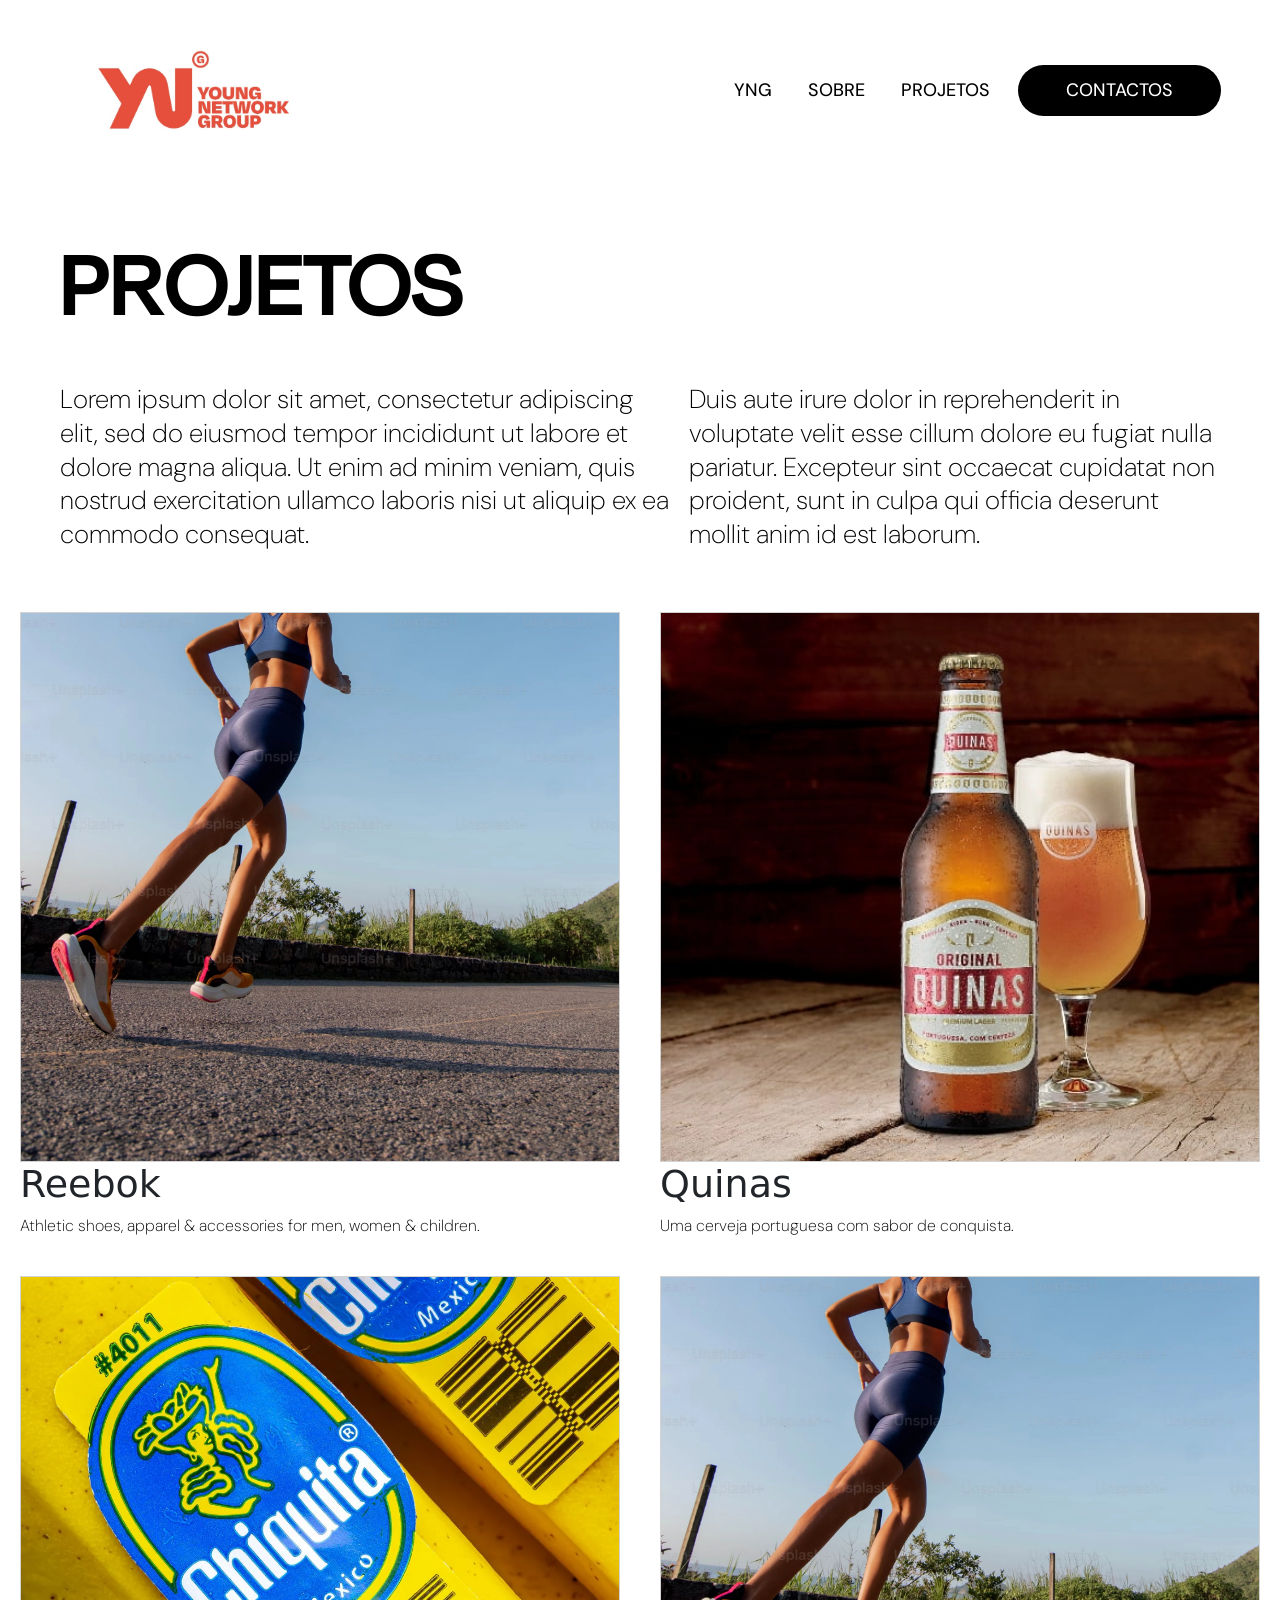
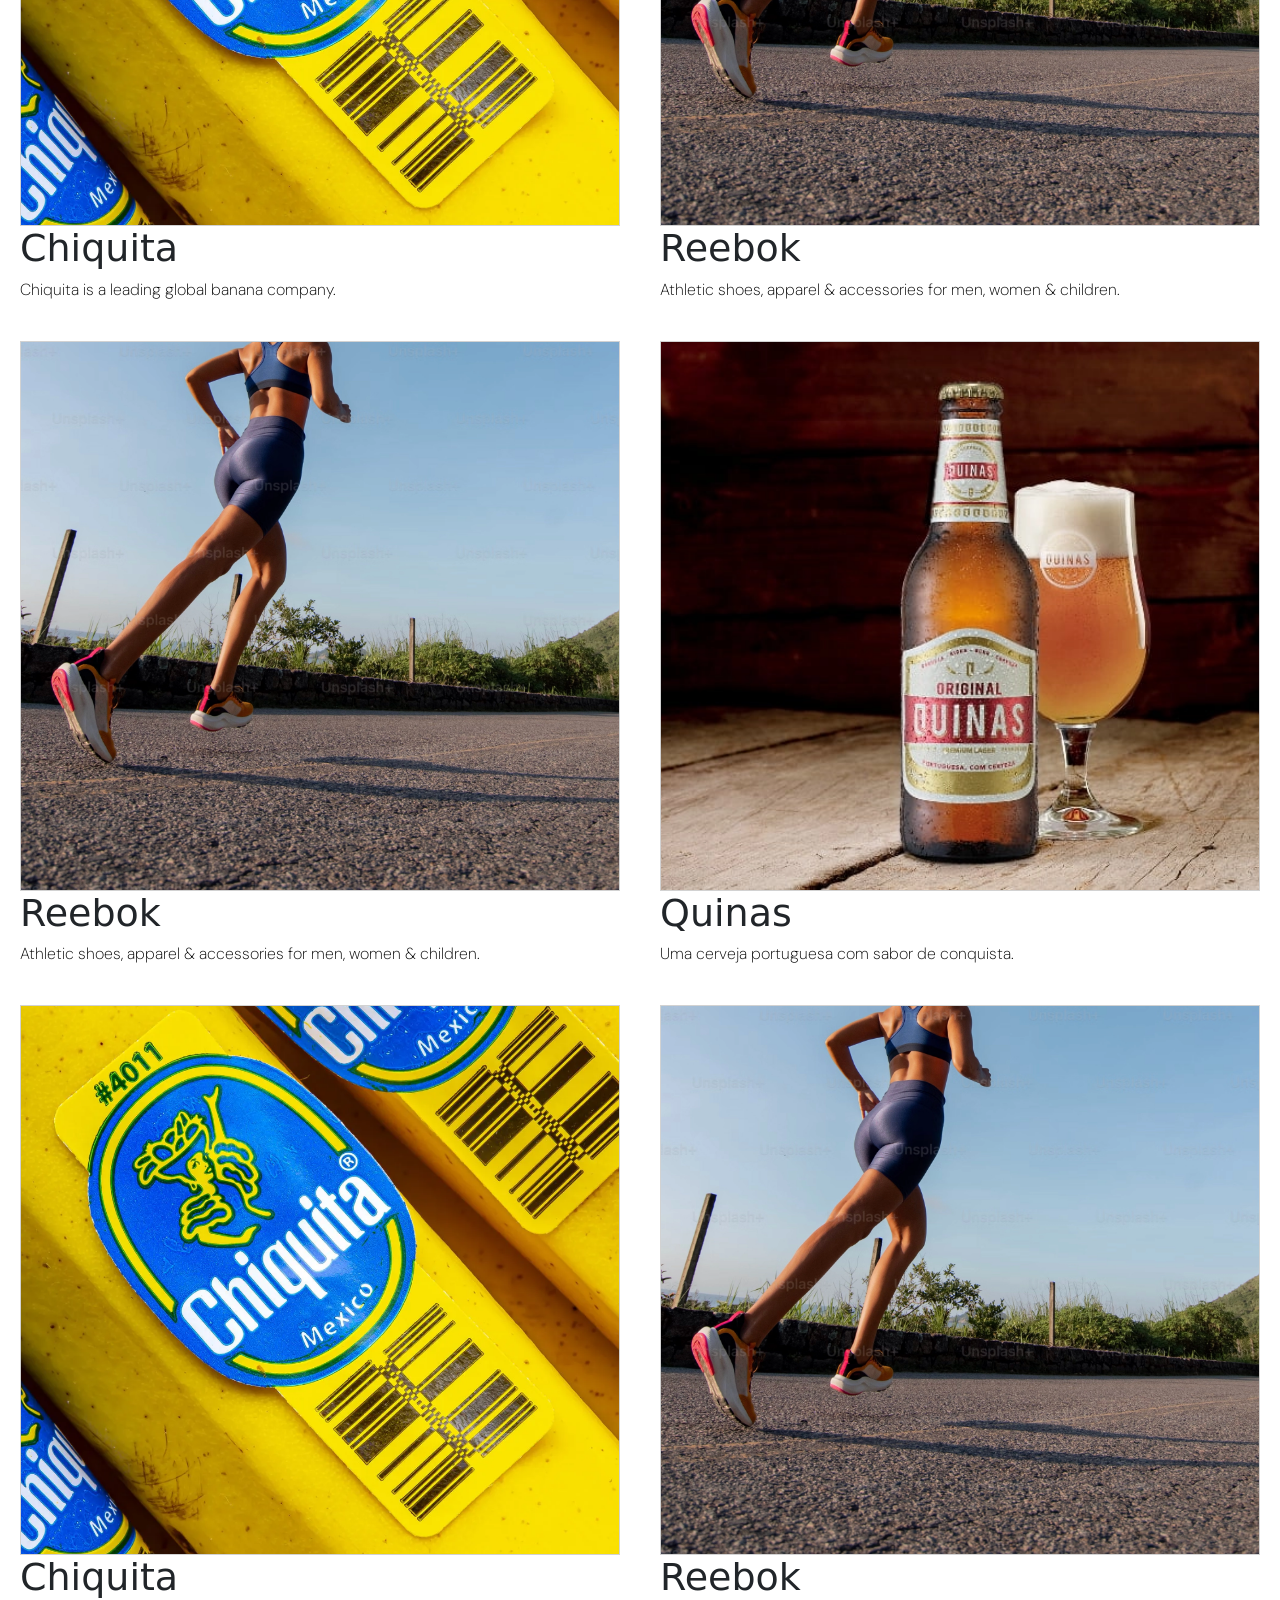
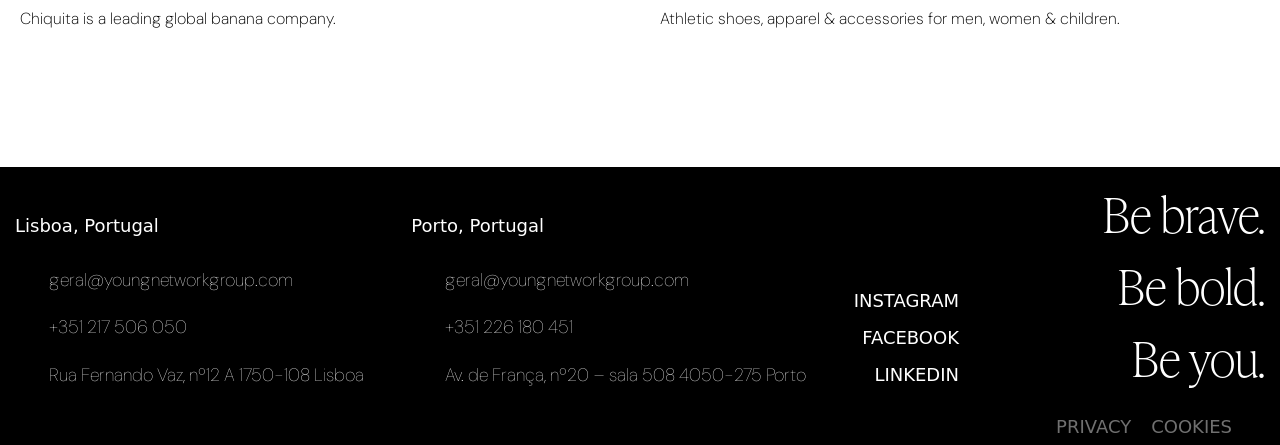
<file: projetos.html>
<!DOCTYPE html>
<html lang="pt">
  <head>
    <meta
      name="description"
      content="Explore o portfólio da YoungNetwork Group: projetos de comunicação, branding, marketing digital, ativação de marcas e eventos realizados globalmente."
    />
    <meta name="robots" content="all, noimageindex" />
    <meta
      name="keywords"
      content="Projetos, Portfólio, YoungNetwork, Comunicação, Branding, Marketing, Eventos"
    />
    <meta name="image" content="/img/logo-yng.jpg" />
    <meta property="og:type" content="article" />
    <meta
      property="og:title"
      content="Projetos YoungNetwork | Portfólio de Comunicação e Branding"
    />
    <meta
      property="og:description"
      content="Explore o portfólio da YoungNetwork Group: projetos de comunicação, branding, marketing digital, ativação de marcas e eventos realizados globalmente."
    />
    <meta property="og:image" content="/img/logo-yng.jpg" />
    <meta
      property="og:url"
      content="https://www.youngnetworkgroup.com/projetos"
    />
    <meta name="twitter:card" content="summary_large_image" />
    <meta
      name="twitter:title"
      content="Projetos YoungNetwork | Portfólio de Comunicação e Branding"
    />
    <meta
      name="twitter:description"
      content="Explore o portfólio da YoungNetwork Group: projetos de comunicação, branding, marketing digital, ativação de marcas e eventos realizados globalmente."
    />
    <meta name="twitter:image" content="/img/logo-yng.jpg" />
    <meta
      name="twitter:url"
      content="https://www.youngnetworkgroup.com/projetos"
    />
    <link rel="canonical" href="https://www.youngnetworkgroup.com/projetos" />
    <link
      rel="icon"
      type="image/png"
      sizes="32x32"
      href="/assets/img/favicon-32x32.png"
    />
    <link
      rel="icon"
      type="image/png"
      sizes="16x16"
      href="/assets/img/favicon-16x16.png"
    />
    <link rel="icon" type="image/x-icon" href="/img/favicon.ico" />
    <meta name="viewport" content="width=device-width, initial-scale=1.0" />
    <title>Projetos</title>
    <link
      href="https://cdn.jsdelivr.net/npm/bootstrap@5.3.3/dist/css/bootstrap.min.css"
      rel="stylesheet"
    />

    <link rel="preconnect" href="https://fonts.googleapis.com" />
    <link rel="preconnect" href="https://fonts.gstatic.com" crossorigin />
    <link
      href="https://fonts.googleapis.com/css2?family=DM+Sans:ital,opsz,wght@0,9..40,100..1000;1,9..40,100..1000&display=swap"
      rel="stylesheet"
    />

    <link rel="stylesheet" href="styles.css" />
  </head>
  <body class="projetos-page">
    <header class="header-section">
      <nav
        class="navbar navbar-light navbar-expand-lg d-none d-lg-flex container-fluid desktop-navbar"
      >
        <a class="navbar-brand" href="/index.html">
          <img
            src="/img/logo-yng.jpg"
            alt="Logo da empresa Young Network Group"
          />
        </a>

        <div
          class="collapse navbar-collapse justify-content-end"
          id="navbarNav"
        >
          <ul class="navbar-nav">
            <li class="nav-item">
              <a class="nav-link" href="/yng.html">YNG</a>
            </li>
            <li class="nav-item">
              <a class="nav-link" href="#" id="sobre-link">SOBRE</a>
            </li>
            <li class="nav-item">
              <a class="nav-link" href="/projetos.html">PROJETOS</a>
            </li>
            <li class="nav-item">
              <a
                class="nav-link"
                href="#"
                data-bs-toggle="modal"
                data-bs-target="#contactosModal"
              >
                CONTACTOS
              </a>
            </li>
          </ul>
        </div>
      </nav>

      <nav
        class="navbar navbar-light d-lg-none container-fluid flex-column mobile-navbar"
      >
        <div class="d-flex w-100 justify-content-end">
          <button
            class="navbar-toggler"
            type="button"
            data-bs-toggle="collapse"
            data-bs-target="#mobileNav"
            aria-controls="mobileNav"
            aria-expanded="false"
            aria-label="Toggle navigation"
          >
            <img
              src="/img/menu-icon.png"
              alt="Ícone para abrir menu em telas menores"
            />
          </button>
        </div>
        <div class="d-flex w-100 justify-content-center mb-2">
          <a class="navbar-brand" href="/index.html">
            <img
              src="/img/logo-yng.jpg"
              alt="Logo da empresa Young Network Group"
            />
          </a>
        </div>

        <div class="collapse d-lg-none" id="mobileNav">
          <ul class="navbar-nav">
            <li class="nav-item">
              <a class="nav-link" href="/yng.html">YNG</a>
            </li>

            <li class="nav-item nav-acordeon">
              <a
                class="nav-link"
                data-bs-toggle="collapse"
                href="#sobreAccordion"
                role="button"
                aria-expanded="false"
                aria-controls="sobreAccordion"
              >
                SOBRE
              </a>
              <div class="collapse subpages-collapse" id="sobreAccordion">
                <ul class="navbar-nav">
                  <li class="nav-item">
                    <a class="nav-link" href="/cases.html">Marketing Digital</a>
                  </li>
                  <li class="nav-item">
                    <a class="nav-link" href="/index.html">Relações Públicas</a>
                  </li>
                  <li class="nav-item">
                    <a class="nav-link" href="/criatividade.html"
                      >Criatividade</a
                    >
                  </li>
                  <li class="nav-item">
                    <a class="nav-link" href="/eventos.html"
                      >Eventos e Ativação</a
                    >
                  </li>
                  <li class="nav-item">
                    <a class="nav-link" href="/index.html">Relações Públicas</a>
                  </li>
                </ul>
              </div>
            </li>

            <li class="nav-item">
              <a class="nav-link" href="/projetos.html">PROJETOS</a>
            </li>
            <li class="nav-item">
              <a
                class="nav-link"
                href="#"
                data-bs-toggle="modal"
                data-bs-target="#contactosModal"
              >
                CONTACTOS
              </a>
            </li>
          </ul>
        </div>
      </nav>

      <div
        class="modal fade"
        id="contactosModal"
        tabindex="-1"
        aria-labelledby="contactosModalLabel"
        aria-hidden="true"
      >
        <div class="modal-dialog modal-dialog-centered">
          <div class="modal-content">
            <div class="custom-modal-header">
              <button
                type="button"
                class="btn-close"
                data-bs-dismiss="modal"
                aria-label="Fechar"
              ></button>
              <h1 class="modal-title" id="contactosModalLabel">
                WANT TO KNOW HOW TO STRENGTHEN YOUR DIGITAL BRAND?
              </h1>
            </div>

            <div class="modal-body">
              <form>
                <div>
                  <label for="nome" class="form-label">NOME</label>
                  <input
                    type="text"
                    class="form-control"
                    id="nome"
                    autocomplete="off"
                  />
                </div>

                <div class="row">
                  <div class="col-md-6">
                    <label for="email" class="form-label">EMAIL</label>
                    <input
                      type="email"
                      class="form-control"
                      id="email"
                      autocomplete="off"
                    />
                  </div>
                  <div class="col-md-6">
                    <label for="telefone" class="form-label">TELEFONE</label>
                    <input
                      type="tel"
                      class="form-control"
                      id="telefone"
                      autocomplete="off"
                    />
                  </div>
                </div>

                <div>
                  <label for="mensagem" class="form-label">MENSAGEM</label>
                  <textarea
                    class="form-control"
                    id="mensagem"
                    autocomplete="off"
                  ></textarea>
                </div>
              </form>
            </div>

            <div class="modal-footer">
              <button type="submit" class="btn">Enviar</button>
            </div>
          </div>
        </div>
      </div>

      <div class="mega-dropdown">
        <ul class="dropdown-nav">
          <li>
            <div>
              <a href="/cases.html">Marketing Digital</a>
              <img
                src="/img/right-orange-arrow.png"
                alt="Imagem de seta laranja para direita"
              />
            </div>
            <div class="description">
              <p>
                Sed ut perspiciatis unde omnis iste natus error sit voluptatem
                accusantium doloremque.
              </p>
              <p>
                Laudantium, totam rem aperiam, eaque ipsa quae ab illo inventore
                veritatis et quasi architecto beatae.
              </p>
            </div>
          </li>
          <li>
            <div>
              <a href="/index.html">Relações Públicas</a>
              <img
                src="/img/right-orange-arrow.png"
                alt="Imagem de seta laranja para direita"
              />
            </div>
            <div class="description">
              <p>
                Sed ut perspiciatis unde omnis iste natus error sit voluptatem
                accusantium doloremque.
              </p>
              <p>
                Laudantium, totam rem aperiam, eaque ipsa quae ab illo inventore
                veritatis et quasi architecto beatae.
              </p>
            </div>
          </li>
          <li>
            <div>
              <a href="/criatividade.html">Criatividade</a>
              <img
                src="/img/right-orange-arrow.png"
                alt="Imagem de seta laranja para direita"
              />
            </div>
            <div class="description">
              <p>
                Sed ut perspiciatis unde omnis iste natus error sit voluptatem
                accusantium doloremque.
              </p>
              <p>
                Laudantium, totam rem aperiam, eaque ipsa quae ab illo inventore
                veritatis et quasi architecto beatae.
              </p>
            </div>
          </li>
          <li>
            <div>
              <a href="/eventos.html">Eventos e Ativação</a>
              <img
                src="/img/right-orange-arrow.png"
                alt="Imagem de seta laranja para direita"
              />
            </div>
            <div class="description">
              <p>
                Sed ut perspiciatis unde omnis iste natus error sit voluptatem
                accusantium doloremque.
              </p>
              <p>
                Laudantium, totam rem aperiam, eaque ipsa quae ab illo inventore
                veritatis et quasi architecto beatae.
              </p>
            </div>
          </li>
          <li>
            <div>
              <a href="/index.html">Relações Públicas</a>
              <img
                src="/img/right-orange-arrow.png"
                alt="Imagem de seta laranja para direita"
              />
            </div>
            <div class="description">
              <p>
                Sed ut perspiciatis unde omnis iste natus error sit voluptatem
                accusantium doloremque.
              </p>
              <p>
                Laudantium, totam rem aperiam, eaque ipsa quae ab illo inventore
                veritatis et quasi architecto beatae.
              </p>
            </div>
          </li>
        </ul>
      </div>
    </header>

    <section class="projetos-section">
      <div class="projetos-header">
        <div>
          <h1 class="tittle-section">PROJETOS</h1>
        </div>

        <div class="projetos-text">
          <p>
            Lorem ipsum dolor sit amet, consectetur adipiscing elit, sed do
            eiusmod tempor incididunt ut labore et dolore magna aliqua. Ut enim
            ad minim veniam, quis nostrud exercitation ullamco laboris nisi ut
            aliquip ex ea commodo consequat.
          </p>
          <p>
            Duis aute irure dolor in reprehenderit in voluptate velit esse
            cillum dolore eu fugiat nulla pariatur. Excepteur sint occaecat
            cupidatat non proident, sunt in culpa qui officia deserunt mollit
            anim id est laborum.
          </p>
        </div>
      </div>

      <div class="projetos-grid">
        <div>
          <a href="/projeto-reebok.html" class="card">
            <div class="bottom-border"></div>
            <img src="img/projetos-reebok.jpg" alt="Imagem do projeto Reebok" />
          </a>
          <h1>Reebok</h1>
          <p>
            Athletic shoes, apparel & accessories for men, women & children.
          </p>
        </div>

        <div>
          <a href="/projeto-quinas.html" class="card">
            <div class="bottom-border"></div>
            <img src="img/projetos-quinas.jpg" alt="Imagem do projeto Quinas" />
          </a>
          <h1>Quinas</h1>
          <p>Uma cerveja portuguesa com sabor de conquista.</p>
        </div>

        <div>
          <a href="/projeto-chiquita.html" class="card">
            <div class="bottom-border"></div>
            <img
              src="img/projetos-chiquita.jpg"
              alt="Imagem do projeto Chiquita"
            />
          </a>
          <h1>Chiquita</h1>
          <p>Chiquita is a leading global banana company.</p>
        </div>

        <div>
          <a href="/projeto-reebok.html" class="card">
            <div class="bottom-border"></div>
            <img src="img/projetos-reebok.jpg" alt="Imagem do projeto Reebok" />
          </a>
          <h1>Reebok</h1>
          <p>
            Athletic shoes, apparel & accessories for men, women & children.
          </p>
        </div>

        <div>
          <a href="/projeto-reebok.html" class="card">
            <div class="bottom-border"></div>
            <img src="img/projetos-reebok.jpg" alt="Imagem do projeto Reebok" />
          </a>
          <h1>Reebok</h1>
          <p>
            Athletic shoes, apparel & accessories for men, women & children.
          </p>
        </div>

        <div>
          <a href="/projeto-quinas.html" class="card">
            <div class="bottom-border"></div>
            <img src="img/projetos-quinas.jpg" alt="Imagem do projeto Quinas" />
          </a>
          <h1>Quinas</h1>
          <p>Uma cerveja portuguesa com sabor de conquista.</p>
        </div>

        <div>
          <a href="/projeto-chiquita.html" class="card">
            <div class="bottom-border"></div>
            <img
              src="img/projetos-chiquita.jpg"
              alt="Imagem do projeto Chiquita"
            />
          </a>
          <h1>Chiquita</h1>
          <p>Chiquita is a leading global banana company.</p>
        </div>

        <div>
          <a href="/projeto-reebok.html" class="card">
            <div class="bottom-border"></div>
            <img src="img/projetos-reebok.jpg" alt="Imagem do projeto Reebok" />
          </a>
          <h1>Reebok</h1>
          <p>
            Athletic shoes, apparel & accessories for men, women & children.
          </p>
        </div>
      </div>
    </section>

    <section class="footer-section">
      <footer>
        <div class="footer-content">
          <div class="footer-column">
            <h4>Lisboa, Portugal</h4>
            <p>geral@youngnetworkgroup.com</p>
            <p>+351 217 506 050</p>
            <p>Rua Fernando Vaz, nº12 A 1750-108 Lisboa</p>
          </div>
          <div class="footer-column">
            <h4>Porto, Portugal</h4>
            <p>geral@youngnetworkgroup.com</p>
            <p>+351 226 180 451</p>
            <p>Av. de França, nº20 – sala 508 4050-275 Porto</p>
          </div>

          <div class="footer-column">
            <div class="social-media">
              <a href="https://www.instagram.com" target="_blank">INSTAGRAM</a>
              <a href="https://www.facebook.com" target="_blank">FACEBOOK</a>
              <a href="https://www.linkedin.com" target="_blank">LINKEDIN</a>
            </div>
            <div class="slogan">
              <p>Be brave.</p>
              <p>Be bold.</p>
              <p>Be you.</p>
            </div>
          </div>
        </div>
        <div class="links">
          <a href="" target="_blank">PRIVACY</a>
          <a href="" target="_blank">COOKIES</a>
        </div>
      </footer>
    </section>

    <script src="https://ajax.googleapis.com/ajax/libs/jquery/3.7.1/jquery.min.js"></script>
    <script src="https://cdn.jsdelivr.net/npm/bootstrap@5.3.3/dist/js/bootstrap.bundle.min.js"></script>
    <script src="/main.js"></script>
  </body>
</html>
</file>
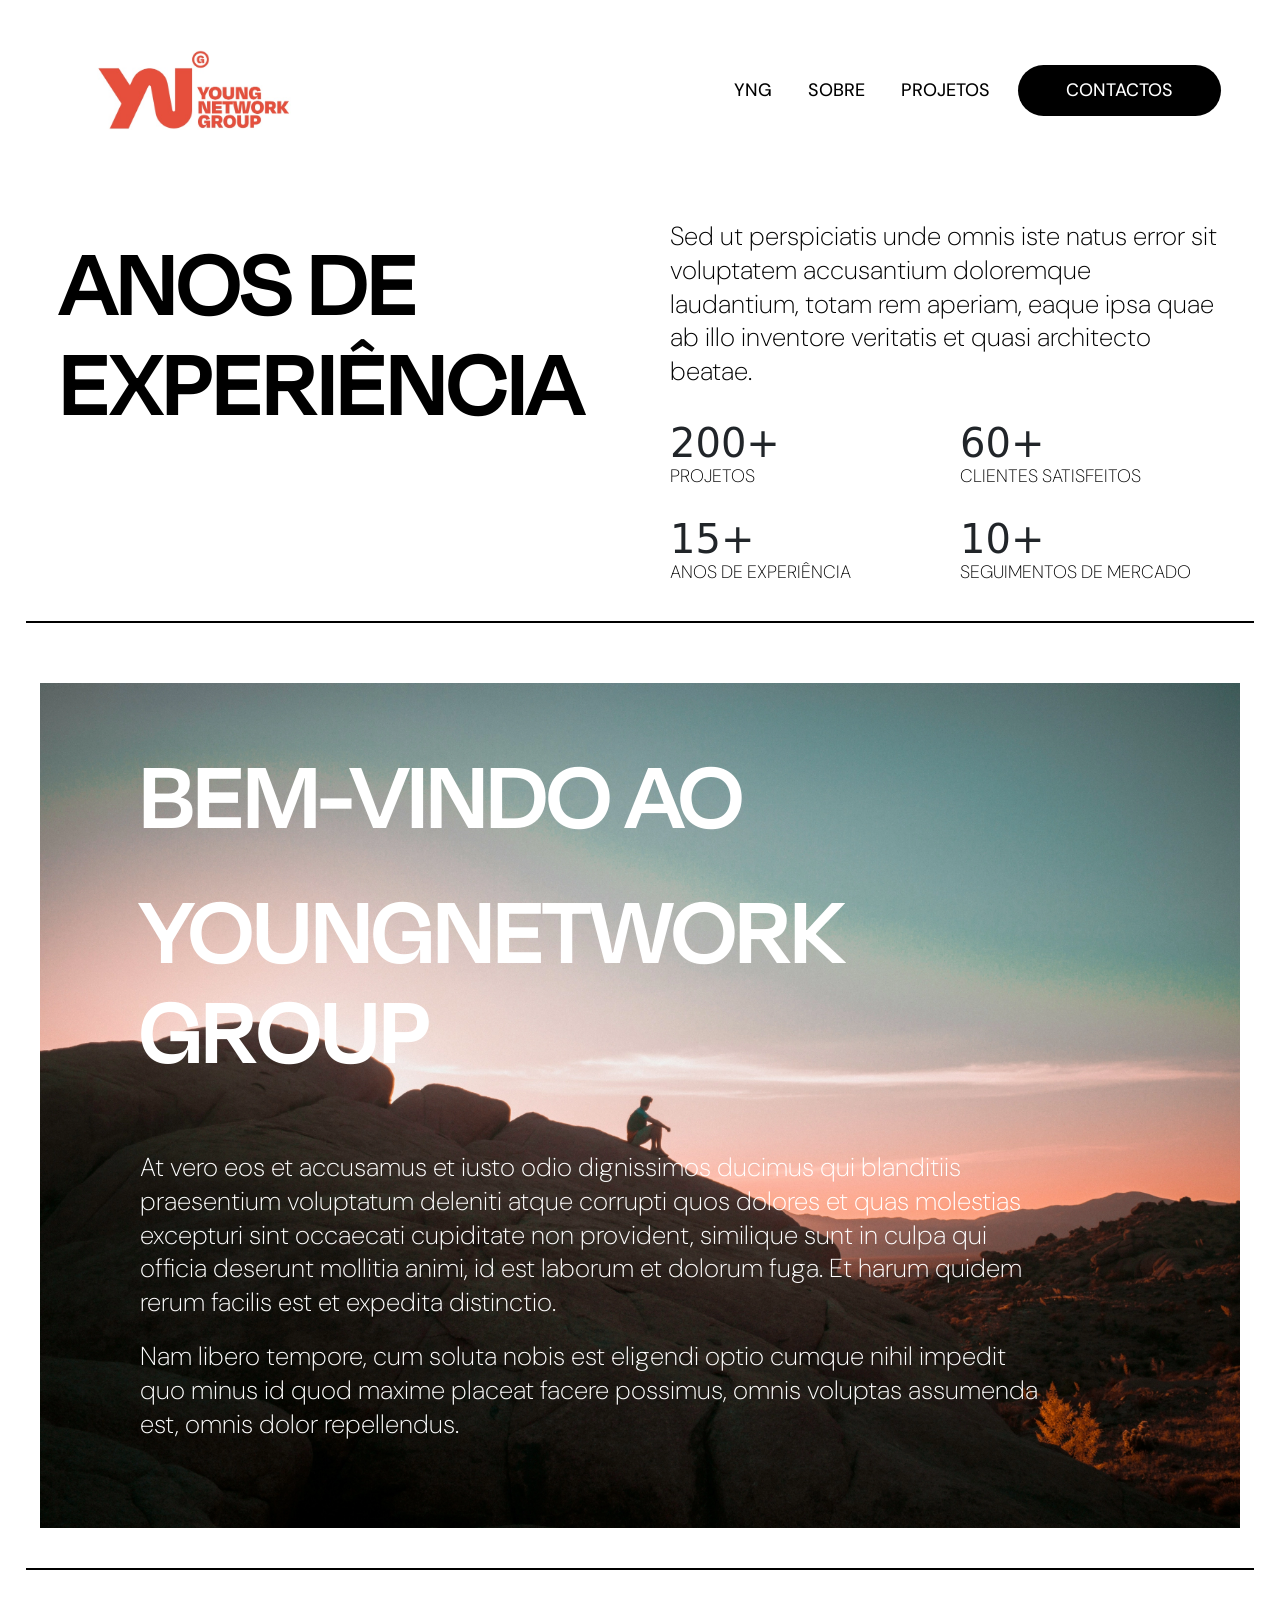
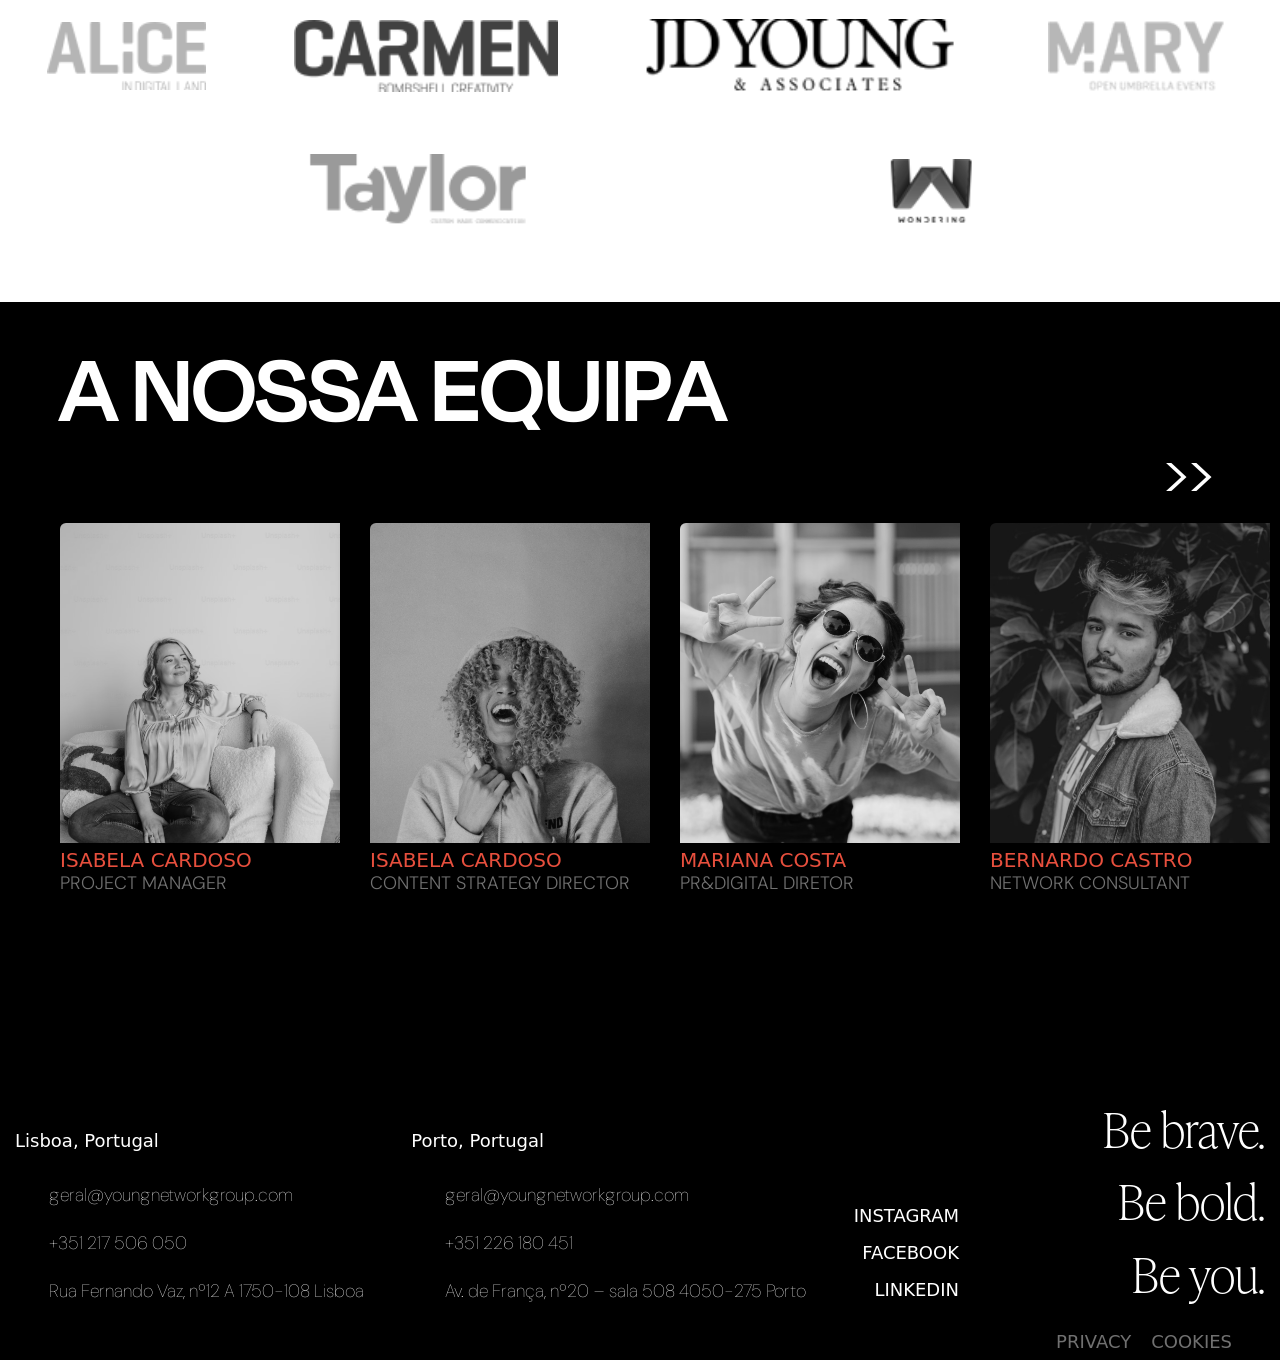
<file: yng.html>
<!DOCTYPE html>
<html lang="pt">
  <head>
    <meta
      name="description"
      content="Conheça a história da YoungNetwork Group, sua presença global e o impacto na comunicação integrada, branding, marketing e inovação."
    />
    <meta name="robots" content="all, noimageindex" />
    <meta
      name="keywords"
      content="Sobre, YoungNetwork, História, Presença Global, Comunicação, Agência"
    />
    <meta name="image" content="/img/logo-yng.jpg" />
    <meta property="og:type" content="article" />
    <meta
      property="og:title"
      content="Sobre a YoungNetwork | História e Presença Global"
    />
    <meta
      property="og:description"
      content="Conheça a história da YoungNetwork Group, sua presença global e o impacto na comunicação integrada, branding, marketing e inovação."
    />
    <meta property="og:image" content="/img/logo-yng.jpg" />
    <meta property="og:url" content="https://www.youngnetworkgroup.com/yng" />
    <meta name="twitter:card" content="summary_large_image" />
    <meta
      name="twitter:title"
      content="Sobre a YoungNetwork | História e Presença Global"
    />
    <meta
      name="twitter:description"
      content="Conheça a história da YoungNetwork Group, sua presença global e o impacto na comunicação integrada, branding, marketing e inovação."
    />
    <meta name="twitter:image" content="/img/logo-yng.jpg" />
    <meta name="twitter:url" content="https://www.youngnetworkgroup.com/yng" />
    <link rel="canonical" href="https://www.youngnetworkgroup.com/yng" />
    <link
      rel="icon"
      type="image/png"
      sizes="32x32"
      href="/assets/img/favicon-32x32.png"
    />
    <link
      rel="icon"
      type="image/png"
      sizes="16x16"
      href="/assets/img/favicon-16x16.png"
    />
    <link rel="icon" type="image/x-icon" href="/img/favicon.ico" />
    <meta name="viewport" content="width=device-width, initial-scale=1.0" />
    <title>YNG</title>

    <link
      href="https://cdn.jsdelivr.net/npm/bootstrap@5.3.3/dist/css/bootstrap.min.css"
      rel="stylesheet"
    />

    <link
      rel="stylesheet"
      href="https://cdnjs.cloudflare.com/ajax/libs/OwlCarousel2/2.3.4/assets/owl.carousel.min.css"
    />
    <link
      rel="stylesheet"
      href="https://cdnjs.cloudflare.com/ajax/libs/OwlCarousel2/2.3.4/assets/owl.theme.default.min.css"
    />

    <link rel="preconnect" href="https://fonts.googleapis.com" />
    <link rel="preconnect" href="https://fonts.gstatic.com" crossorigin />
    <link
      href="https://fonts.googleapis.com/css2?family=DM+Sans:ital,opsz,wght@0,9..40,100..1000;1,9..40,100..1000&display=swap"
      rel="stylesheet"
    />

    <link rel="stylesheet" href="styles.css" />
  </head>
  <body class="yng-page">
    <header class="header-section">
      <nav
        class="navbar navbar-light navbar-expand-lg d-none d-lg-flex container-fluid desktop-navbar"
      >
        <a class="navbar-brand" href="/index.html">
          <img
            src="/img/logo-yng.jpg"
            alt="Logo da empresa Young Network Group"
          />
        </a>

        <div
          class="collapse navbar-collapse justify-content-end"
          id="navbarNav"
        >
          <ul class="navbar-nav">
            <li class="nav-item">
              <a class="nav-link" href="/yng.html">YNG</a>
            </li>
            <li class="nav-item">
              <a class="nav-link" href="#" id="sobre-link">SOBRE</a>
            </li>
            <li class="nav-item">
              <a class="nav-link" href="/projetos.html">PROJETOS</a>
            </li>
            <li class="nav-item">
              <a
                class="nav-link"
                href="#"
                data-bs-toggle="modal"
                data-bs-target="#contactosModal"
              >
                CONTACTOS
              </a>
            </li>
          </ul>
        </div>
      </nav>

      <nav
        class="navbar navbar-light d-lg-none container-fluid flex-column mobile-navbar"
      >
        <div class="d-flex w-100 justify-content-end">
          <button
            class="navbar-toggler"
            type="button"
            data-bs-toggle="collapse"
            data-bs-target="#mobileNav"
            aria-controls="mobileNav"
            aria-expanded="false"
            aria-label="Toggle navigation"
          >
            <img
              src="/img/menu-icon.png"
              alt="Ícone para abrir menu em telas menores"
            />
          </button>
        </div>
        <div class="d-flex w-100 justify-content-center mb-2">
          <a class="navbar-brand" href="/index.html">
            <img
              src="/img/logo-yng.jpg"
              alt="Logo da empresa Young Network Group"
            />
          </a>
        </div>

        <div class="collapse d-lg-none" id="mobileNav">
          <ul class="navbar-nav">
            <li class="nav-item">
              <a class="nav-link" href="/yng.html">YNG</a>
            </li>

            <li class="nav-item nav-acordeon">
              <a
                class="nav-link"
                data-bs-toggle="collapse"
                href="#sobreAccordion"
                role="button"
                aria-expanded="false"
                aria-controls="sobreAccordion"
              >
                SOBRE
              </a>
              <div class="collapse subpages-collapse" id="sobreAccordion">
                <ul class="navbar-nav">
                  <li class="nav-item">
                    <a class="nav-link" href="/cases.html">Marketing Digital</a>
                  </li>
                  <li class="nav-item">
                    <a class="nav-link" href="/index.html">Relações Públicas</a>
                  </li>
                  <li class="nav-item">
                    <a class="nav-link" href="/criatividade.html"
                      >Criatividade</a
                    >
                  </li>
                  <li class="nav-item">
                    <a class="nav-link" href="/eventos.html"
                      >Eventos e Ativação</a
                    >
                  </li>
                  <li class="nav-item">
                    <a class="nav-link" href="/index.html">Relações Públicas</a>
                  </li>
                </ul>
              </div>
            </li>

            <li class="nav-item">
              <a class="nav-link" href="/projetos.html">PROJETOS</a>
            </li>
            <li class="nav-item">
              <a
                class="nav-link"
                href="#"
                data-bs-toggle="modal"
                data-bs-target="#contactosModal"
              >
                CONTACTOS
              </a>
            </li>
          </ul>
        </div>
      </nav>

      <div
        class="modal fade"
        id="contactosModal"
        tabindex="-1"
        aria-labelledby="contactosModalLabel"
        aria-hidden="true"
      >
        <div class="modal-dialog modal-dialog-centered">
          <div class="modal-content">
            <div class="custom-modal-header">
              <button
                type="button"
                class="btn-close"
                data-bs-dismiss="modal"
                aria-label="Fechar"
              ></button>
              <h1 class="modal-title" id="contactosModalLabel">
                WANT TO KNOW HOW TO STRENGTHEN YOUR DIGITAL BRAND?
              </h1>
            </div>

            <div class="modal-body">
              <form>
                <div>
                  <label for="nome" class="form-label">NOME</label>
                  <input
                    type="text"
                    class="form-control"
                    id="nome"
                    autocomplete="off"
                  />
                </div>

                <div class="row">
                  <div class="col-md-6">
                    <label for="email" class="form-label">EMAIL</label>
                    <input
                      type="email"
                      class="form-control"
                      id="email"
                      autocomplete="off"
                    />
                  </div>
                  <div class="col-md-6">
                    <label for="telefone" class="form-label">TELEFONE</label>
                    <input
                      type="tel"
                      class="form-control"
                      id="telefone"
                      autocomplete="off"
                    />
                  </div>
                </div>

                <div>
                  <label for="mensagem" class="form-label">MENSAGEM</label>
                  <textarea
                    class="form-control"
                    id="mensagem"
                    autocomplete="off"
                  ></textarea>
                </div>
              </form>
            </div>

            <div class="modal-footer">
              <button type="submit" class="btn">Enviar</button>
            </div>
          </div>
        </div>
      </div>

      <div class="mega-dropdown">
        <ul class="dropdown-nav">
          <li>
            <div>
              <a href="/cases.html">Marketing Digital</a>
              <img
                src="/img/right-orange-arrow.png"
                alt="Imagem de seta laranja para direita"
              />
            </div>
            <div class="description">
              <p>
                Sed ut perspiciatis unde omnis iste natus error sit voluptatem
                accusantium doloremque.
              </p>
              <p>
                Laudantium, totam rem aperiam, eaque ipsa quae ab illo inventore
                veritatis et quasi architecto beatae.
              </p>
            </div>
          </li>
          <li>
            <div>
              <a href="/index.html">Relações Públicas</a>
              <img
                src="/img/right-orange-arrow.png"
                alt="Imagem de seta laranja para direita"
              />
            </div>
            <div class="description">
              <p>
                Sed ut perspiciatis unde omnis iste natus error sit voluptatem
                accusantium doloremque.
              </p>
              <p>
                Laudantium, totam rem aperiam, eaque ipsa quae ab illo inventore
                veritatis et quasi architecto beatae.
              </p>
            </div>
          </li>
          <li>
            <div>
              <a href="/criatividade.html">Criatividade</a>
              <img
                src="/img/right-orange-arrow.png"
                alt="Imagem de seta laranja para direita"
              />
            </div>
            <div class="description">
              <p>
                Sed ut perspiciatis unde omnis iste natus error sit voluptatem
                accusantium doloremque.
              </p>
              <p>
                Laudantium, totam rem aperiam, eaque ipsa quae ab illo inventore
                veritatis et quasi architecto beatae.
              </p>
            </div>
          </li>
          <li>
            <div>
              <a href="/eventos.html">Eventos e Ativação</a>
              <img
                src="/img/right-orange-arrow.png"
                alt="Imagem de seta laranja para direita"
              />
            </div>
            <div class="description">
              <p>
                Sed ut perspiciatis unde omnis iste natus error sit voluptatem
                accusantium doloremque.
              </p>
              <p>
                Laudantium, totam rem aperiam, eaque ipsa quae ab illo inventore
                veritatis et quasi architecto beatae.
              </p>
            </div>
          </li>
          <li>
            <div>
              <a href="/index.html">Relações Públicas</a>
              <img
                src="/img/right-orange-arrow.png"
                alt="Imagem de seta laranja para direita"
              />
            </div>
            <div class="description">
              <p>
                Sed ut perspiciatis unde omnis iste natus error sit voluptatem
                accusantium doloremque.
              </p>
              <p>
                Laudantium, totam rem aperiam, eaque ipsa quae ab illo inventore
                veritatis et quasi architecto beatae.
              </p>
            </div>
          </li>
        </ul>
      </div>
    </header>

    <section class="metricas-section">
      <div class="metricas-tittle">
        <h1 class="tittle-section">ANOS DE <br />EXPERIÊNCIA</h1>
      </div>

      <div class="metricas-text">
        <p>
          Sed ut perspiciatis unde omnis iste natus error sit voluptatem
          accusantium doloremque laudantium, totam rem aperiam, eaque ipsa quae
          ab illo inventore veritatis et quasi architecto beatae.
        </p>
        <div class="metricas-grid">
          <div>
            <h1>200+</h1>
            <p>PROJETOS</p>
          </div>
          <div>
            <h1>60+</h1>
            <p>CLIENTES SATISFEITOS</p>
          </div>
          <div>
            <h1>15+</h1>
            <p>ANOS DE EXPERIÊNCIA</p>
          </div>
          <div>
            <h1>10+</h1>
            <p>SEGUIMENTOS DE MERCADO</p>
          </div>
        </div>
      </div>
    </section>

    <div class="divider"></div>
    <section class="apresentacao-section">
      <img
        src="img/apresentacao-background.jpg"
        alt="Imagem da seção Apresentacao"
      />
      <div class="apresentacao-text">
        <div class="apresentacao-tittle">
          <h1 class="tittle-section">BEM-VINDO AO</h1>
          <h1 class="tittle-section">YOUNGNETWORK GROUP</h1>
        </div>

        <div>
          <p>
            At vero eos et accusamus et iusto odio dignissimos ducimus qui
            blanditiis praesentium voluptatum deleniti atque corrupti quos
            dolores et quas molestias excepturi sint occaecati cupiditate non
            provident, similique sunt in culpa qui officia deserunt mollitia
            animi, id est laborum et dolorum fuga. Et harum quidem rerum facilis
            est et expedita distinctio.
          </p>

          <p>
            Nam libero tempore, cum soluta nobis est eligendi optio cumque nihil
            impedit quo minus id quod maxime placeat facere possimus, omnis
            voluptas assumenda est, omnis dolor repellendus.
          </p>
        </div>
      </div>
    </section>
    <div class="divider"></div>

    <section class="parceiros-section">
      <div>
        <button class="logo">
          <img src="img/logo-alice.jpg" alt="" style="width: 159px" />
        </button>
        <button class="logo">
          <img src="img/logo-carmen.jpg" alt="" style="width: 264px" />
        </button>
        <button class="logo">
          <img src="img/logo-jd-young.jpg" alt="" style="width: 315px" />
        </button>
        <button class="logo">
          <img src="img/logo-mary.jpg" alt="" style="width: 185px" />
        </button>
        <button class="logo">
          <img src="img/logo-taylor.jpg" alt="" style="width: 233px" />
        </button>
        <button class="logo">
          <img src="img/logo-wondering.jpg" alt="" style="width: 85px" />
        </button>
      </div>
    </section>

    <section class="yng-equipa-section">
      <div class="equipa-header">
        <h1 class="tittle-section">A NOSSA EQUIPA</h1>
      </div>
      <div class="carousel-button">
        <button class="btn-nav equipa-next">
          <h1>>></h1>
        </button>
      </div>
      <div class="owl-carousel">
        <div class="card">
          <div class="card-top-text">
            <h5>ISABELA CARDOSO</h5>
            <p>PROJECT MANAGER</p>
          </div>
          <img
            src="img/equipe-isabela-cardoso-pm.jpg"
            alt="Foto de João Duarte"
          />
          <div class="card-bottom-text">
            <h5>ISABELA CARDOSO</h5>
            <p>PROJECT MANAGER</p>
          </div>
        </div>
        <div class="card">
          <div class="card-top-text">
            <h5>ISABELA CARDOSO</h5>
            <p>CONTENT STRATEGY DIRECTOR</p>
          </div>
          <img
            src="img/equipe-isabela-cardoso-csd.jpg"
            alt="Foto de Márcia Silva"
          />
          <div class="card-bottom-text">
            <h5>ISABELA CARDOSO</h5>
            <p>CONTENT STRATEGY DIRECTOR</p>
          </div>
        </div>
        <div class="card">
          <div class="card-top-text">
            <h5>MARIANA COSTA</h5>
            <p>PR&DIGITAL DIRETOR</p>
          </div>
          <img src="img/equipe-mariana-costa.jpg" alt="Foto de Mariana Costa" />
          <div class="card-bottom-text">
            <h5>MARIANA COSTA</h5>
            <p>PR&DIGITAL DIRETOR</p>
          </div>
        </div>
        <div class="card">
          <div class="card-top-text">
            <h5>BERNARDO CASTRO</h5>
            <p>NETWORK CONSULTANT</p>
          </div>
          <img
            src="img/equipe-bernardo-castro.jpg"
            alt="Foto de Mariana Cardoso"
          />
          <div class="card-bottom-text">
            <h5>BERNARDO CASTRO</h5>
            <p>NETWORK CONSULTANT</p>
          </div>
        </div>
        <div class="card">
          <div class="card-top-text">
            <h5>ELISA GONÇALVES</h5>
            <p>STRATEGIST</p>
          </div>
          <img
            src="img/equipe-elisa-gonçalves.jpg"
            alt="Foto de Nuno Monteiro"
          />
          <div class="card-bottom-text">
            <h5>ELISA GONÇALVES</h5>
            <p>STRATEGIST</p>
          </div>
        </div>
        <div class="card">
          <div class="card-top-text">
            <h5>ENZO ROCHA</h5>
            <p>CONTENT MANAGER</p>
          </div>
          <img src="img/equipe-enzo-rocha.jpg" alt="Foto de Cátia Serro" />
          <div class="card-bottom-text">
            <h5>ENZO ROCHA</h5>
            <p>CONTENT MANAGER</p>
          </div>
        </div>
      </div>
    </section>

    <section class="footer-section">
      <footer>
        <div class="footer-content">
          <div class="footer-column">
            <h4>Lisboa, Portugal</h4>
            <p>geral@youngnetworkgroup.com</p>
            <p>+351 217 506 050</p>
            <p>Rua Fernando Vaz, nº12 A 1750-108 Lisboa</p>
          </div>
          <div class="footer-column">
            <h4>Porto, Portugal</h4>
            <p>geral@youngnetworkgroup.com</p>
            <p>+351 226 180 451</p>
            <p>Av. de França, nº20 – sala 508 4050-275 Porto</p>
          </div>

          <div class="footer-column">
            <div class="social-media">
              <a href="https://www.instagram.com" target="_blank">INSTAGRAM</a>
              <a href="https://www.facebook.com" target="_blank">FACEBOOK</a>
              <a href="https://www.linkedin.com" target="_blank">LINKEDIN</a>
            </div>
            <div class="slogan">
              <p>Be brave.</p>
              <p>Be bold.</p>
              <p>Be you.</p>
            </div>
          </div>
        </div>
        <div class="links">
          <a href="" target="_blank">PRIVACY</a>
          <a href="" target="_blank">COOKIES</a>
        </div>
      </footer>
    </section>

    <script src="https://ajax.googleapis.com/ajax/libs/jquery/3.7.1/jquery.min.js"></script>
    <script src="https://cdnjs.cloudflare.com/ajax/libs/OwlCarousel2/2.3.4/owl.carousel.min.js"></script>
    <script src="https://cdn.jsdelivr.net/npm/bootstrap@5.3.3/dist/js/bootstrap.bundle.min.js"></script>
    <script src="/main.js"></script>
    <script>
      $("#equipa-next").click(function () {
        owlCarousel.trigger("next.owl.carousel");
      });
    </script>
  </body>
</html>
</file>
<file: styles.css>
@font-face {
  font-family: "Degular-Variable";
  src: url("/fonts/DegularVariable.ttf") format("truetype");
  font-style: normal;
}

@font-face {
  font-family: "IvyPresto-Thin";
  src: url("/fonts/fonnts.com-Ivy-Presto-Headline-Thin.otf") format("truetype");
  font-style: normal;
}

@font-face {
  font-family: "Poppins-Light";
  src: url("/fonts/Poppins-Light.ttf") format("truetype");
  font-style: normal;
}

/* Shared */

* {
  box-sizing: border-box;
}
html,
body {
  max-width: 100%;
  overflow-x: hidden;
  margin: 0;
  padding: 0;
  display: flex;
  flex-direction: column;
}

main {
  flex: 1;
}

p {
  font-family: "DM Sans", sans-serif;
  font-size: 32px;
  font-weight: 200;
  line-height: 1.3;
  margin: 0;
  color: black;
}

.tittle-section {
  font-family: "Degular-Variable", sans-serif;
  font-size: 120px;
  font-weight: 600;
  line-height: 1;
  color: black;
  padding-top: 15px;
}

.header-section {
  display: flex;
  flex-direction: column;
  align-items: center;
  position: relative;
}

.header-section .navbar {
  padding: 45px 59px;
}

.header-section .navbar div .navbar-toggler {
  border: none;
}

.header-section .navbar div .navbar-toggler img {
  border: none;
  width: 45px;
  height: 45px;
}

.header-section .navbar div .navbar-toggler:focus {
  box-shadow: none;
}

.header-section .navbar-nav {
  display: flex;
  align-items: center;
  gap: 100px;
}

.header-section ul .nav-link {
  font-family: "DM sans", sans-serif;
  font-weight: 450;
  font-size: 20px;
  color: black;
  box-shadow: 0;
  outline: none;
}

.header-section ul .nav-link:hover {
  color: #e74f3d;
}

.header-section .desktop-navbar ul .nav-item:last-child .nav-link {
  color: white;
  background-color: black;
  border-radius: 50px;
  padding: 12px 48px;
  text-align: center;
  align-content: center;
}

.header-section .desktop-navbar ul .nav-item:last-child .nav-link:hover {
  background-color: #e74f3d;
}

.header-section .navbar-brand img {
  width: 280px;
  height: 110px;
  object-fit: contain;
}

.header-section .mobile-navbar .subpages-collapse {
  border-left: 2px solid #b1b1b1;
  padding-left: 20px;
}

.header-section .mobile-navbar .subpages-collapse ul {
  display: flex;
  flex-direction: column;
  justify-content: start;
  align-items: start;
}

.header-section .mobile-navbar .subpages-collapse.show {
  display: flex;
}

.header-section .mobile-navbar .subpages-collapse .nav-link {
  font-size: 18px;
  color: #111111;
  width: 100%;
  text-align: start;
  transition: all 0.2s ease;
  padding: 4px 10px;
}

.header-section .mobile-navbar .subpages-collapse .nav-link:hover {
  color: #e74f3d;
  text-decoration: none;
  border-left: 2px solid #e74f3d;
  background-color: #ebebeb;
}

.header-section .mega-dropdown {
  display: none;
  position: absolute;
  top: 100%;
  left: 33%;
  right: 0%;
  background-color: rgba(255, 255, 255, 0.9);
  z-index: 10;
  transition: opacity 0.3s ease, transform 0.3s ease;
  opacity: 0;
}

.header-section .mega-dropdown .dropdown-nav {
  display: flex;
  flex-direction: column;
  justify-content: start;
  align-items: start;
  gap: 40px;
  margin: 0;
  padding: 60px 80px 120px;
}

.header-section .mega-dropdown.active {
  display: block;
  opacity: 1;
}

.header-section .mega-dropdown .dropdown-nav li {
  display: flex;
  flex-direction: row;
  width: 478px;
  list-style: none;
  position: relative;
}

.header-section .mega-dropdown .dropdown-nav li div a {
  font-family: "DM sans", sans-serif;
  text-decoration: none;
  color: black;
  line-height: 1.3;
  font-size: 60px;
  font-weight: 600;
  display: block;
  transition: color 0.3s ease;
  text-wrap: nowrap;
}

.header-section .mega-dropdown .dropdown-nav li div {
  display: flex;
  flex-direction: row;
  gap: 25px;
  align-items: center;
}

.header-section .mega-dropdown .dropdown-nav li img {
  width: 45px;
  height: 45px;
  opacity: 0;
  transition: opacity 0.3s ease, max-height 0.3s ease;
}

.header-section .mega-dropdown .dropdown-nav li .description {
  display: flex;
  flex-direction: column;
  position: absolute;
  gap: 25px;
  left: 125%;
  top: -50%;
  width: 430px;
  opacity: 0;
  transition: opacity 0.3s ease, max-height 0.3s ease;
  pointer-events: none;
}

.header-section .mega-dropdown .dropdown-nav li .description p {
  font-size: 24px;
}

.header-section .modal .modal-dialog {
  max-width: 1200px;
  margin: auto;
}

.header-section .modal .modal-dialog .modal-content {
  padding: 57px 120px 40px;
  gap: 62px;
}

.header-section .modal .modal-dialog .modal-content .custom-modal-header {
  display: flex;
  flex-direction: column;
}

.header-section
  .modal
  .modal-dialog
  .modal-content
  .custom-modal-header
  .btn-close {
  align-self: self-end;
}

.header-section
  .modal
  .modal-dialog
  .modal-content
  .custom-modal-header
  .btn-close:focus {
  outline: none;
  box-shadow: none;
}

.header-section .modal .modal-dialog .modal-content .custom-modal-header h1 {
  font-family: "DM sans", sans-serif;
  font-weight: 200;
  font-size: 60px;
  text-wrap: wrap;
}

.header-section .modal .modal-dialog .modal-content .modal-body {
  padding: 0;
}

.header-section .modal .modal-dialog .modal-content .modal-body form {
  display: flex;
  flex-direction: column;
  gap: 48px;
}

.header-section .modal .modal-dialog .modal-content .modal-body form label {
  font-family: "DM sans", sans-serif;
  font-size: 24px;
  font-weight: 400;
  color: black;
}

.header-section .modal .modal-dialog .modal-content .modal-body form input {
  height: 42px;
  background-color: #e5e5e5;
  font-family: "DM sans", sans-serif;
  font-weight: 300;
  font-size: 20px;
}

.header-section
  .modal
  .modal-dialog
  .modal-content
  .modal-body
  form
  input:focus,
.header-section
  .modal
  .modal-dialog
  .modal-content
  .modal-body
  form
  textarea:focus {
  outline: none;
  box-shadow: none;
  border-color: #7c7c7c;
  background-color: #e5e5e5;
}

.header-section .modal .modal-dialog .modal-content .modal-body form textarea {
  height: 162px;
  background-color: #e5e5e5;
  font-family: "DM sans", sans-serif;
  font-weight: 300;
  font-size: 20px;
}

.header-section .modal .modal-dialog .modal-content .modal-footer {
  padding: 0;
  border: 0;
}

.header-section .modal .modal-dialog .modal-content .modal-footer button {
  margin: 0;
  font-family: "DM sans", sans-serif;
  font-weight: 300;
  font-size: 20px;
  background-color: #111111;
  color: white;
  padding: 10px 30px;
}

.footer-section {
  background-color: black !important;
  height: auto;
  box-sizing: border-box;
}

.footer-section .pre-footer {
  position: relative;
  display: flex;
  flex-direction: column;
  align-items: center;
  justify-content: center;
  height: 350px;
  width: 100%;
  background-image: url("img/cta-background.jpg");
  background-size: cover;
  background-position: center;
}

.footer-section .pre-footer::before {
  content: "";
  position: absolute;
  top: 0;
  left: 0;
  width: 100%;
  height: 100%;
  background-color: #fd3b00;
  opacity: 0.5;
  z-index: 1;
}

.footer-section .pre-footer h1 {
  font-size: 60px;
  font-family: "DM sans", sans-serif;
  font-weight: 400;
  color: white;
  z-index: 2;
  text-align: center;
}

.footer-section .pre-footer button {
  display: flex;
  gap: 25px;
  align-items: center;
  border: 0;
  width: fit-content;
  height: fit-content;
  background-color: transparent;
  padding: 0;
  z-index: 2;
}

.footer-section .pre-footer button a {
  text-decoration: none;
  color: white;
  display: block;
  font-size: 40px;
  font-family: "DM sans", sans-serif;
  font-weight: 500;
  margin: 0;
  border-bottom: 2px solid white;
}

.footer-section .pre-footer button img {
  height: 40px;
  width: 40px;
}

.footer-section .footer-content {
  display: flex;
  justify-content: space-between;
  padding-left: 100px;
  padding-right: 48px;
}

.footer-section .footer-content .footer-column {
  display: flex;
  flex-direction: column;
  justify-content: space-between;
  padding-top: 48px;
}

.footer-section .footer-content .footer-column h4 {
  font-size: 18px;
  font-weight: 500;
  color: white;
}

.footer-section .footer-content .footer-column p {
  font-size: 18px;
  font-weight: 100;
  padding-left: 34px;
  margin-bottom: 0;
  color: white;
}

.footer-section .footer-content .social-media {
  display: flex;
  flex-direction: column;
  gap: 10px;
  align-items: end;
  align-self: end;
  font-size: 18px;
  font-weight: 100;
}

.footer-section .footer-content .social-media a {
  text-decoration: none;
  color: white;
  position: relative;
}

.footer-section .footer-content .social-media a::after {
  content: "";
  position: absolute;
  left: 0;
  bottom: 0;
  width: 0;
  height: 1px;
  background-color: white;
  transition: width 0.3s ease;
}

.footer-section .footer-content .social-media a:hover::after {
  width: 100%;
}

.footer-section .footer-content .footer-column .slogan {
  display: flex;
  flex-direction: column;
  justify-content: space-between;
}

.footer-section .footer-content .footer-column .slogan p {
  font-family: "IvyPresto-Thin", sans-serif;
  font-weight: 100;
  font-size: 48px;
  text-align: end;
  color: white;
}

.footer-section .footer-content .footer-column:last-child {
  display: flex;
  flex-direction: row;
  gap: 110px;
  padding-top: 14px;
}

.footer-section .links {
  display: flex;
  justify-content: end;
  height: 57px;
  gap: 20px;
  padding-right: 48px;
  padding-top: 25px;
}

.footer-section .links a {
  text-decoration: none;
  color: white;
  opacity: 44%;
  font-size: 18px;
}

/* Página Home */

.home-page .hero-section .tittle-section {
  position: absolute;
  color: white;
  font-weight: 400;
  white-space: nowrap;
  text-shadow: 1px 1px 40px black;
  z-index: 2;
  text-wrap: wrap;
  text-align: center;
}

.video-section {
  position: relative;
  justify-content: center;
  align-items: center;
  height: 700px;
  margin: 0px 100px 0px 100px;
  display: flex;
}

.home-page .hero-section {
  position: relative;
  justify-content: center;
  align-items: center;
  height: 700px;
  margin-left: 60px;
  margin-right: 60px;
  display: flex;
}

.video-section.paused::after,
.home-page .hero-section::after {
  content: "";
  position: absolute;
  top: 0;
  left: 0;
  width: 100%;
  height: 100%;
  background: linear-gradient(to top, rgba(0, 0, 0, 0.4), rgba(0, 0, 0, 0));
  z-index: 1;
  pointer-events: none;
}

.video-section video,
.home-page .hero-section video {
  width: 100%;
  height: 100%;
  object-fit: cover;
  z-index: 0;
  display: block;
}

.video-section .custom-video-button {
  display: flex;
  justify-content: center;
  align-items: center;
  position: absolute;
  top: 50%;
  left: 50%;
  padding: 6px;
  height: fit-content;
  background: rgba(0, 0, 0, 0.5);
  border: 1.5px solid white;
  color: white;
  border-radius: 50px;
  cursor: pointer;
  user-select: none;
  box-shadow: 0px 4px 8px rgba(0, 0, 0, 0.6);
  transition: opacity 0.3s ease;
  z-index: 2;
}

.video-section.playing .custom-video-button {
  opacity: 0;
  pointer-events: none;
}

.video-section .custom-video-button svg {
  width: 14px;
  height: 14px;
  color: white;
}

.home-page .sobre-section {
  display: flex;
  flex-direction: row;
  gap: 20px;
  margin-top: 60px;
  border-top: 1px solid #787878;
  margin-left: 60px;
  margin-right: 60px;
}

.home-page .sobre-section p {
  max-width: 734px;
  font-size: 24px;
}

.home-page .sobre-section nav {
  flex: 1;
}
.home-page .sobre-section div {
  flex: 1;
}

.home-page .sobre-section nav ul {
  list-style: none;
  margin: 0;
  padding: 0;
  display: flex;
  flex-direction: column;
  gap: 10px;
}

.home-page .sobre-section nav li {
  border-bottom: 1px solid rgb(78, 78, 78);
  padding: 8px;
  cursor: pointer;
  color: black;
}

.home-page .sobre-section nav li a {
  text-decoration: none;
  font-family: "DM sans", sans-serif;
  font-size: 42px;
  font-weight: 200;
  color: black;
  display: block;
  transition: color 0.2s ease;
}

.home-page .sobre-section nav li a:hover {
  color: #e74f3d;
}

.home-page .projetos-section {
  display: flex;
  flex-direction: column;
  gap: 32px;
  margin-top: 60px;
  margin-left: 60px;
  margin-right: 60px;
}

.home-page .projetos-section .projetos-header {
  display: flex;
  width: 100%;
  align-items: center;
  justify-content: space-between;
}

.home-page .projetos-section .projetos-header .projetos-button {
  display: flex;
  flex-direction: row;
  justify-content: center;
  align-items: center;
  border: 1px solid black;
  background-color: transparent;
  padding: 20px 60px;
  margin: 0;
  gap: 20px;
  transition: color 0.2s ease;
}

.home-page .projetos-section .projetos-header .projetos-button a {
  text-decoration: none;
  color: black;
  font-size: 40px;
  font-weight: 300;
  text-wrap: nowrap;
  transition: color 0.2s ease;
}

.home-page .projetos-section .projetos-header .projetos-button svg {
  width: 80px;
  height: 80px;
  transition: color 0.2s ease;
  display: flex;
}

.home-page .projetos-section .projetos-header .projetos-button:hover {
  border: 1px solid #e74f3d;
}

.home-page .projetos-section .projetos-header .projetos-button:hover a {
  color: #e74f3d;
}

.home-page .projetos-section .projetos-header .projetos-button:hover svg {
  color: #e74f3d;
}

.home-page .projetos-section .projetos-grid {
  display: grid;
  grid-template-columns: repeat(2, 1fr);
  gap: 30px;
  width: 100%;
}

.home-page .projetos-section .projetos-grid .card {
  position: relative;
  width: 100%;
  height: 630px;
  overflow: hidden;
}

.home-page .projetos-section .projetos-grid .card .bottom-border {
  position: absolute;
  bottom: 0;
  left: 0;
  width: 0;
  height: 6px;
  background-color: #e74f3d;
  transition: width 0.3s ease;
  z-index: 3;
}

.home-page .projetos-section .projetos-grid .card:hover .bottom-border {
  width: 100%;
}

.home-page .projetos-section .projetos-grid .card img {
  width: 100%;
  height: 100%;
  object-fit: cover;
  display: block;
  transition: transform 0.5s ease;
}

.home-page .projetos-section .projetos-grid .card:hover img {
  transform: scale(1.1);
}

.home-page .projetos-section .projetos-grid .card .card-text {
  position: absolute;
  bottom: 0;
  left: 0;
  width: 100%;
  padding-left: 38px;
  padding-right: 38px;
  padding-bottom: 25px;
  color: #fff;
  z-index: 2;
}

.home-page .projetos-section .projetos-grid .card .card-text h3 {
  margin: 0;
  font-size: 53px;
  font-family: "DM sans", sans-serif;
  font-weight: 600;
}

.home-page .projetos-section .projetos-grid .card .card-text p {
  margin: 0;
  font-size: 23px;
  font-weight: 200;
  color: white;
}

.home-page .projetos-section .projetos-grid .card::after {
  content: "";
  position: absolute;
  bottom: 0;
  left: 0;
  width: 100%;
  height: 50%;
  background: linear-gradient(to top, rgba(0, 0, 0, 0.6), rgba(0, 0, 0, 0));
  z-index: 1;
}

.home-page .ver-mais-button {
  color: #e74f3d;
  background-color: transparent;
  font-size: 23px;
  font-family: "DM sans", sans-serif;
  font-weight: 600;
  border: 0;
  border-bottom: 3px solid #e74f3d;
  width: fit-content;
  padding: 0;
  align-self: center;
  margin-top: 40px;
  margin-bottom: 90px;
}

.home-page .equipa-section {
  position: relative;
  display: flex;
  flex-direction: column;
  width: 100%;
  min-height: 780px;
  display: flex;
  padding-left: 60px;
  padding-top: 43px;
}

.home-page .equipa-section .equipa-header .tittle-section {
  color: white;
  font-family: "Degular-Variable", sans-serif;
  font-weight: 400;
  margin-bottom: 0;
}

.home-page .equipa-section .carousel-button .btn-nav h1 {
  font-size: 60px;
  font-family: "Degular-Variable", sans-serif;
  font-weight: 600;
  color: #707070;
}

.home-page .equipa-section::before {
  content: "";
  position: absolute;
  top: 0;
  left: 0;
  width: 80%;
  height: 100%;
  background: #212121;
  z-index: 0;
}

.home-page .equipa-section .owl-carousel,
.equipa-header {
  position: relative;
  z-index: 1;
}

.owl-carousel .card {
  display: flex;
  flex: 1;
  flex-direction: column;
  overflow: hidden;
  background-color: transparent;
  border: none;
  transition: all 0.04s ease;
}

.owl-carousel .card img {
  width: 280px;
  height: 320px;
  object-fit: cover;
  display: block;
  border-radius: 0;
  transition: all 0.4s ease;
  filter: grayscale(100%);
}

.owl-carousel .card:hover img {
  height: 420px;
  filter: grayscale(0%);
  object-fit: cover;
  display: block;
}

.owl-carousel .card .card-top-text {
  width: 280px;
  position: absolute;
  top: 0;
  padding-left: 23px;
  padding-top: 22px;
  z-index: 2;
  opacity: 0;
  transition: opacity 0.2s ease;
}

.owl-carousel .card:hover .card-top-text {
  opacity: 1;
}

.owl-carousel .card .card-top-text h5 {
  font-size: 24px;
  font-family: "DM sans", sans-serif;
  font-weight: 400;
  color: white;
  margin-bottom: 0;
}

.owl-carousel .card .card-top-text p {
  font-family: "DM sans", sans-serif;
  font-size: 18px;
  font-weight: lighter;
  color: #e74f3d;
  margin-bottom: 0;
}

.owl-carousel .card .card-bottom-text {
  padding-top: 5px;
  padding-bottom: 5px;
  transition: opacity 0.2s ease;
}

.owl-carousel .card:hover .card-bottom-text {
  opacity: 0;
}

.owl-carousel .card .card-bottom-text h5 {
  margin: 0;
  font-size: 20px;
  font-weight: 400;
  color: #e74f3d;
}

.owl-carousel .card .card-bottom-text p {
  margin: 0;
  font-size: 18px;
  font-weight: 300;
  color: #707070;
}

.home-page .equipa-section .carousel-button {
  display: flex;
  justify-content: end;
  margin-right: 40px;
}

.home-page .equipa-section .carousel-button .btn-nav {
  background-color: transparent;
  border: none;
  outline: none;
}

.home-page .quem-somos-section {
  display: flex;
  flex-direction: row;
  gap: 74px;
  height: 760px;
  margin: 112px 0px 0px 112px;
}

.home-page .quem-somos-section div {
  flex: 1;
  max-width: 35%;
}

.home-page .quem-somos-section .quem-somos-header .tittle-section {
  display: flex;
  font-size: 105px;
  font-family: "Degular-Variable", sans-serif;
  font-weight: 500;
  line-height: 1;
  text-align: left;
  letter-spacing: 0px;
  opacity: 1;
}

.home-page .quem-somos-section .quem-somos-text p {
  display: flex;
  align-items: end;
  text-align: left;
  letter-spacing: 0px;
  opacity: 1;
  height: 100%;
}

/* Página YNG */

.yng-page .metricas-section {
  display: flex;
  padding: 40px 112px 90px;
  gap: 83px;
}

.yng-page .metricas-section .metricas-tittle {
  flex: 1;
}

.yng-page .metricas-section .metricas-tittle .tittle-section {
  margin: 0;
}

.yng-page .metricas-section .metricas-text {
  display: flex;
  flex-direction: column;
  gap: 30px;
  flex: 1;
}

.yng-page .metricas-section .metricas-text p {
  margin: 0;
}

.yng-page .metricas-section .metricas-text .metricas-grid {
  display: grid;
  grid-template-columns: repeat(2, 1fr);
  gap: 30px;
  width: 100%;
}

.yng-page .metricas-section .metricas-text .metricas-grid div h1 {
  font-size: 60px;
  font-weight: 400;
  margin: 0;
}

.yng-page .metricas-section .metricas-text .metricas-grid div p {
  font-size: 20px;
  line-height: 1;
}

.yng-page .apresentacao-section {
  display: flex;
  flex-direction: column;
  position: relative;
  height: auto;
  margin: 12px 60px 60px;
  align-items: start;
}

.yng-page .apresentacao-section img {
  position: absolute;
  width: 100%;
  height: 100%;
  object-fit: cover;
}

.yng-page .apresentacao-section .apresentacao-text {
  position: relative;
  z-index: 2;
  display: flex;
  gap: 68px;
  flex-direction: column;
  padding: 50px 100px 87px;
  width: 100%;
}
.yng-page
  .apresentacao-section
  .apresentacao-text
  .apresentacao-tittle
  .tittle-section {
  margin-bottom: 0;
  padding-left: 210px;
  color: white;
}
.yng-page
  .apresentacao-section
  .apresentacao-text
  .apresentacao-tittle
  h1:last-child {
  padding-left: 290px;
}
.yng-page .apresentacao-section .apresentacao-text div {
  display: flex;
  flex-direction: column;
  gap: 20px;
}
.yng-page .apresentacao-section .apresentacao-text p {
  color: white;
  margin: 0;
  max-width: 900px;
  width: 100%;
}

.yng-page .divider {
  border-bottom: 2px solid black;
  margin: 0 26px 48px;
}

.yng-page .parceiros-section {
  margin: 0 26px;
}
.yng-page .parceiros-section div {
  display: flex;
  flex-wrap: wrap;
  justify-content: space-evenly;
  gap: 60px;
  width: 100%;
  margin: 0;
}

.yng-page .parceiros-section .logo {
  width: fit-content;
  border: none;
  background-color: transparent;
}

.yng-page .parceiros-section .logo img {
  filter: grayscale(100%);
  transition: filter 0.3s ease;
  max-width: 100%;
  height: auto;
}

.yng-page .parceiros-section .logo img:hover {
  filter: grayscale(0%);
}

.yng-page .yng-equipa-section {
  background-color: black;
  margin-top: 73px;
  margin-bottom: 0;
  padding-top: 24px;
  padding-left: 60px;
  padding-bottom: 150px;
  width: 100%;
  height: 780px;
}

.yng-page .yng-equipa-section .equipa-header .tittle-section {
  color: white;
  margin-bottom: 0;
}

.yng-page .yng-equipa-section .carousel-button {
  display: flex;
  justify-content: end;
  margin-right: 60px;
}

.yng-page .yng-equipa-section .carousel-button .btn-nav {
  background: transparent;
  border: 0;
  outline: none;
}

.yng-page .yng-equipa-section .carousel-button .btn-nav h1 {
  font-size: 60px;
  font-family: "Poppins-Light", sans-serif;
  color: white;
  background: transparent;
}

/* Página Projetos*/

.projetos-page .projetos-section {
  display: flex;
  flex-direction: column;
  margin-bottom: 137px;
}

.projetos-page .projetos-header {
  display: flex;
  padding: 40px 112px 60px;
  justify-content: space-between;
  gap: 40px;
}

.projetos-page .projetos-header .projetos-text {
  display: flex;
  flex-direction: column;
  gap: 20px;
  width: 933px;
}

.projetos-page .projetos-section .projetos-grid {
  display: grid;
  grid-template-columns: repeat(2, 1fr);
  padding: 0 25px;
  gap: 50px;
}

.projetos-page .projetos-section .projetos-grid div {
  display: flex;
  flex-direction: column;
}

.projetos-page .projetos-section .projetos-grid div .tittle-section {
  font-size: 48px;
  padding-top: 20px;
  line-height: 1;
  margin: 0;
}

.projetos-page .projetos-section .projetos-grid div p {
  font-size: 24px;
  margin: 0;
}

.projetos-page .projetos-section .projetos-grid .card {
  position: relative;
  width: 100%;
  height: 650px;
  overflow: hidden;
  border-radius: 0;
}

.projetos-page .projetos-section .projetos-grid .card .bottom-border {
  position: absolute;
  bottom: 0;
  left: 0;
  width: 0;
  height: 6px;
  background-color: #e74f3d;
  transition: width 0.3s ease;
  z-index: 3;
}

.projetos-page .projetos-section .projetos-grid .card:hover .bottom-border {
  width: 100%;
}

.projetos-page .projetos-section .projetos-grid .card img {
  width: 100%;
  height: 100%;
  object-fit: cover;
  object-position: bottom;
  display: block;
  transition: transform 0.5s ease;
}
.projetos-page .projetos-section .projetos-grid .card:hover img {
  transform: scale(1.1);
}

/* Página Eventos*/

.eventos-page .ativacao-section {
  padding: 60px 100px 152px 112px;
  display: flex;
  gap: 104px;
}

.eventos-page .ativacao-section .ativacao-tittle-img {
  position: relative;
  height: 100%;
}

.eventos-page .ativacao-section .ativacao-tittle-img .tittle-section {
  position: absolute;
  white-space: nowrap;
}

.eventos-page .ativacao-section .ativacao-tittle-img img {
  width: 575px;
  height: 100%;
  padding-left: 38px;
  margin-top: 300px;
}

.eventos-page .ativacao-section .ativacao-text {
  display: flex;
  flex-direction: column;
  justify-content: space-between;
  margin-top: 150px;
  flex: 1;
}

.eventos-page .ativacao-section .ativacao-text div {
  display: flex;
  flex-direction: column;
  gap: 20px;
}

.eventos-page .vantagens-section {
  display: flex;
  flex-direction: column;
  gap: 80px;
  padding: 0px 100px 112px;
}

.eventos-page .vantagens-section .vantagens-tittle {
  width: 100%;
  display: flex;
  justify-content: center;
}

.eventos-page .vantagens-section .vantagens-tittle h1 {
  font-size: 60px;
  text-align: center;
}

.eventos-page .vantagens-section .vantagens-text {
  display: flex;
  flex-direction: column;
  gap: 20px;
}

.eventos-page .ativacao-carmen-section {
  display: flex;
  padding: 76px 44px 76px 0px;
  min-height: 1200px;
}

.eventos-page .ativacao-carmen-section img {
  width: 650px;
  min-height: 100%;
  object-fit: cover;
}

.eventos-page .ativacao-carmen-section .ativacao-carmen-text {
  display: flex;
  flex-direction: column;
  gap: 80px;
  padding: 80px;
}

.eventos-page .ativacao-carmen-section .ativacao-carmen-text h1 {
  font-size: 48px;
}

.eventos-page
  .ativacao-carmen-section
  .ativacao-carmen-text
  .ativacao-carmen-paragraphs {
  display: flex;
  flex-direction: row;
  gap: 20px;
  flex: 1;
}

.eventos-page
  .ativacao-carmen-section
  .ativacao-carmen-text
  .ativacao-carmen-paragraphs
  div {
  display: flex;
  flex-direction: column;
  gap: 20px;
}

.projetos-button {
  display: flex;
  align-items: center;
  align-self: center;
  flex-direction: row;
  gap: 20px;
  width: fit-content;
  height: auto;
  margin: 67px 0px 123px 0px;
  padding: 20px 60px;
  background: transparent;
  transition: color 0.2s ease;
}

.projetos-button a {
  text-decoration: none;
  color: black;
  font-size: 40px;
  font-weight: 300;
  text-wrap: nowrap;
  transition: color 0.2s ease;
}

.projetos-button svg {
  width: 80px;
  height: 80px;
  transition: color 0.2s ease;
  display: flex;
}

.projetos-button:hover {
  border: 1px solid #e74f3d;
}

.projetos-button:hover a {
  color: #e74f3d;
}

.projetos-button:hover svg {
  color: #e74f3d;
}

/* Página Criatividade */

.criatividade-page .criatividade-section .tittle-section {
  padding: 40px 0 100px 90px;
}

.criatividade-page .criatividade-section img {
  width: 100%;
  height: 860px;
  object-fit: cover;
}

.criatividade-page .criatividade-content {
  display: flex;
  flex-direction: column;
  gap: 200px;
  margin: 76px 72px 0 124px;
}

.criatividade-page .criatividade-content > div {
  display: flex;
  flex-direction: column;
  gap: 30px;
}

.criatividade-page .criatividade-content .content-text {
  display: flex;
  flex-direction: row;
}

.criatividade-page .criatividade-content .content-text img {
  width: 612px;
  height: 915px;
}

.criatividade-page .criatividade-content div:first-child .content-text img {
  margin-top: -50px;
}

.criatividade-page .criatividade-content div:last-child .content-text img {
  filter: invert(100%);
}

.criatividade-page .criatividade-content .content-tittle h1 {
  font-family: "DM sans", sans-serif;
  font-size: 48px;
  font-weight: 400;
}

.criatividade-page .criatividade-content div:first-child .content-tittle h1 {
  font-size: 90px;
  margin: 0;
}

.criatividade-page .criatividade-content .content-text .content-paragraphs {
  display: flex;
  flex-direction: column;
  justify-content: space-between;
  padding: 0 97px 0 104px;
}

.criatividade-page .criatividade-content .content-text .content-paragraphs div {
  display: flex;
  flex-direction: column;
  gap: 20px;
}

/* Página Cases*/

.cases-page h1 {
  font-family: "DM-sans", sans-serif;
  font-weight: 600;
  font-size: 24px;
  margin: 0;
}

.cases-page .apresentacao-section .right-text .info-column p {
  font-weight: 300;
  font-size: 18px;
  margin: 0;
}

.cases-page .video-section-margin {
  margin: 60px 100px 95px;
}

.cases-page .apresentacao-section {
  display: flex;
  flex-direction: column;
  gap: 100px;
  margin: 60px 100px 0px;
}

.cases-page .apresentacao-section .apresentacao-content {
  display: flex;
  flex-direction: row;
  gap: 130px;
}

.cases-page .apresentacao-section .apresentacao-content .left-text {
  display: flex;
  flex-direction: column;
  gap: 20px;
  width: 800px;
  padding-right: 20px;
}

.cases-page .apresentacao-section .apresentacao-content .left-text strong {
  font-weight: 600;
}

.cases-page .apresentacao-section .apresentacao-content .right-text {
  flex: 1;
  display: flex;
  flex-direction: row;
  justify-content: space-between;
  gap: 15px;
}

.cases-page
  .apresentacao-section
  .apresentacao-content
  .right-text
  .info-column {
  flex: 1;
  display: flex;
  flex-direction: column;
  gap: 50px;
}

.cases-page
  .apresentacao-section
  .apresentacao-content
  .right-text
  .info-column
  div {
  display: flex;
  flex-direction: column;
}

.cases-page .apresentacao-section .apresentacao-content-2 {
  display: flex;
  flex-direction: row;
  gap: 130px;
}

.cases-page .apresentacao-section .apresentacao-content-2 .left-text {
  flex: 1;
  display: flex;
  flex-direction: column;
  gap: 20px;
}

.cases-page .apresentacao-section .apresentacao-content-2 .right-text {
  flex: 1;
  display: flex;
  flex-direction: column;
}

.cases-page .apresentacao-section .apresentacao-content-2 .left-text img {
  width: 100%;
  height: 810px;
  object-fit: cover;
  margin-bottom: 40px;
}

.cases-page .apresentacao-section .apresentacao-content-2 .right-text img {
  width: 100%;
  height: 810px;
  object-fit: cover;
  margin-bottom: 60px;
}

.cases-page
  .apresentacao-section
  .apresentacao-content-2
  .right-text
  .info-row {
  display: flex;
  flex-direction: row;
  gap: 50px;
}

.cases-page
  .apresentacao-section
  .apresentacao-content-2
  .right-text
  .info-row
  div {
  display: flex;
  flex-direction: column;
  flex: 1;
}

.cases-page
  .apresentacao-section
  .apresentacao-content-2
  .right-text
  .info-row
  h1 {
  font-family: "DM sans", sans-serif;
  font-weight: 600;
  font-size: 24px;
  margin: 0;
}

.cases-page
  .apresentacao-section
  .apresentacao-content-2
  .right-text
  .info-row
  p {
  font-weight: 300;
  font-size: 18px;
  margin: 0;
}

.cases-page .apresentacao-section .apresentacao-content-3 {
  display: flex;
  flex-direction: column;
  gap: 60px;
}

.cases-page .apresentacao-section .apresentacao-content-3 img {
  height: 1768px;
  object-fit: cover;
}

.cases-page .apresentacao-section .apresentacao-content-3 .text-row {
  display: flex;
  flex-direction: row;
  gap: 130px;
}

.cases-page .apresentacao-section .apresentacao-content-3 .left-text {
  flex: 1;
  display: flex;
  flex-direction: column;
  gap: 20px;
}

.cases-page .apresentacao-section .apresentacao-content-3 .right-text {
  flex: 1;
  display: flex;
  flex-direction: column;
}

.cases-page .apresentacao-section .apresentacao-content-4 {
  display: flex;
  flex-direction: column;
  gap: 60px;
}

.cases-page .apresentacao-section .apresentacao-content-4 img {
  height: 620px;
  object-fit: cover;
}

.cases-page .apresentacao-section .apresentacao-content-4 .text-row {
  display: flex;
  width: 100%;
  justify-content: end;
}

.cases-page
  .apresentacao-section
  .apresentacao-content-4
  .text-row
  .right-text {
  display: flex;
  flex-direction: column;
  align-items: start;
  flex: 0.5;
  padding: 40px 0px 0px 180px;
  gap: 20px;
}

.cases-page
  .apresentacao-section
  .apresentacao-content-4
  .text-row
  .right-text
  h1 {
  font-size: 36px;
}

.cases-page .apresentacao-section .apresentacao-content-5 {
  display: flex;
  flex-direction: column;
  gap: 60px;
}

.cases-page .apresentacao-section .apresentacao-content-5 img {
  width: 100%;
  height: 800px;
  object-fit: cover;
}

.cases-page .apresentacao-section .apresentacao-content-5 .text-row {
  display: flex;
  width: 100%;
  justify-content: start;
}

.cases-page .apresentacao-section .apresentacao-content-5 .text-row .left-text {
  display: flex;
  flex-direction: column;
  flex: 0.5;
  gap: 20px;
  padding-right: 100px;
}

.cases-page
  .apresentacao-section
  .apresentacao-content-5
  .text-row
  .left-text
  h1 {
  font-size: 36px;
}

.cases-page .apresentacao-section .apresentacao-content-6 {
  display: flex;
  flex-direction: column;
  gap: 60px;
}

.cases-page .apresentacao-section .apresentacao-content-6 .img-grid {
  display: flex;
  flex-direction: row;
  gap: 10px;
}

.cases-page .apresentacao-section .apresentacao-content-6 .img-row {
  display: flex;
  flex-direction: row;
  gap: 20px;
  width: 100%;
  height: 990px;
}

.cases-page .apresentacao-section .apresentacao-content-6 .img-row img {
  flex: 1;
  width: 0;
  height: 100%;
  object-fit: cover;
}

.cases-page .apresentacao-section .apresentacao-content-6 .text-row {
  display: flex;
  flex-direction: row;
  gap: 130px;
}

.cases-page .apresentacao-section .apresentacao-content-6 .text-row .left-text {
  display: flex;
  flex-direction: column;
  gap: 20px;
  flex: 1;
}

.cases-page
  .apresentacao-section
  .apresentacao-content-6
  .text-row
  .left-text
  h1 {
  font-size: 36px;
}

.cases-page
  .apresentacao-section
  .apresentacao-content-6
  .text-row
  .left-text
  div {
  display: flex;
  align-items: start;
  gap: 30px;
}

.cases-page
  .apresentacao-section
  .apresentacao-content-6
  .text-row
  .left-text
  div
  img {
  width: 40px;
  height: 40px;
}

.cases-page .apresentacao-section .apresentacao-content-6 .text-row .right-img {
  display: flex;
  flex-direction: column;
  gap: 20px;
  flex: 1;
}

.cases-page
  .apresentacao-section
  .apresentacao-content-6
  .text-row
  .right-img
  img {
  height: 800px;
  width: 100%;
  object-fit: cover;
}

.cases-page
  .apresentacao-section
  .apresentacao-content-6
  .text-row
  .right-img
  img:last-of-type {
  height: 100px;
  width: 673px;
  object-fit: cover;
}

@media (max-width: 1600px) {
  .header-section .mega-dropdown {
    left: 20%;
    padding: 20px 10px 60px 20px;
  }
  .header-section .mega-dropdown .dropdown-nav li div a {
    font-size: 40px;
  }
  .header-section .mega-dropdown .dropdown-nav li .description {
    left: 100%;
    top: -100%;
    width: 350px;
  }

  /* Página Home (1600px)*/

  .home-page .quem-somos-section .quem-somos-header .tittle-section {
    font-size: 85px;
    padding-right: 50px;
  }

  /* Página Eventos (1600px)*/

  .eventos-page .ativacao-section .ativacao-tittle-img img {
    width: 500px;
    padding-left: 0;
  }

  .eventos-page .ativacao-carmen-section img {
    width: 500px;
    object-fit: cover;
  }

  .eventos-page .ativacao-carmen-section .ativacao-carmen-text {
    gap: 40px;
    padding: 40px;
  }

  /* Página Criatividade (1600px)*/

  .criatividade-page .criatividade-content .content-text img {
    width: 550px;
    height: auto;
    margin-top: 0 !important;
  }
}

@media (max-width: 1280px) {
  p {
    font-size: 26px;
  }
  .header-section .mobile-navbar #mobileNav {
    align-self: start;
    width: 100%;
    border-top: 0.5px solid #b1b1b1;
    margin-top: 20px;
    padding-top: 20px;
  }

  .header-section .mobile-navbar div ul .nav-acordeon li:last-child {
    background-color: transparent;
    padding: 0;
  }

  .header-section .mobile-navbar div ul li:last-child {
    background-color: #111111;
    padding: 5px 15px;
    border-radius: 15px;
  }

  .header-section .mobile-navbar div ul li:last-child a {
    color: white;
  }

  .header-section .mobile-navbar div ul {
    display: flex;
    flex-direction: column;
    align-items: start;
  }

  .header-section .navbar-nav {
    gap: 20px;
  }

  .header-section ul .nav-link {
    font-size: 18px;
  }

  .header-section .navbar-brand img {
    width: 270px;
    height: 80px;
  }

  .header-section .mega-dropdown {
    left: 10%;
  }

  .header-section .modal .modal-dialog {
    max-width: 90%;
    margin: 20px auto;
  }
  .header-section .modal .modal-dialog .modal-content {
    padding: 40px 50px;
    gap: 40px;
  }

  .tittle-section {
    font-size: 100px;
  }

  .footer-section .footer-content {
    gap: 20px;
    padding: 0 15px;
  }

  .footer-section .footer-content .footer-column .slogan {
    display: grid;
    gap: 10px;
  }

  .footer-section .footer-content .footer-column .slogan p {
    text-wrap: nowrap;
  }

  /* Home (1280px)*/

  .video-section,
  .home-page .hero-section,
  .home-page .sobre-section,
  .home-page .projetos-section,
  .home-page .quem-somos-section {
    margin: 12px 40px;
  }

  .video-section,
  .home-page .hero-section {
    height: auto;
  }

  .home-page .sobre-section nav li a {
    font-size: 32px;
  }

  .home-page .quem-somos-section {
    margin: 90px 0px 0px 90px;
  }

  .home-page .projetos-section .projetos-grid .card .card-text p {
    font-size: 20px;
  }

  .home-page .quem-somos-section .quem-somos-header .tittle-section {
    font-size: 70px;
    padding-right: 50px;
  }

  /* Página YNG (1280px) */

  .yng-page .metricas-section {
    padding: 40px 60px;
    gap: 60px;
  }

  .yng-page .metricas-section .metricas-text .metricas-grid div h1 {
    font-size: 40px;
  }

  .yng-page .metricas-section .metricas-text .metricas-grid div p {
    font-size: 18px;
  }

  .yng-page .apresentacao-section {
    margin: 12px 40px 40px;
  }
  .yng-page
    .apresentacao-section
    .apresentacao-text
    .apresentacao-tittle
    .tittle-section {
    padding-left: 0;
  }
  .yng-page
    .apresentacao-section
    .apresentacao-text
    .apresentacao-tittle
    h1:last-child {
    padding-left: 0;
  }

  /* Página Projetos (1280px)*/

  .projetos-page .projetos-header {
    padding: 40px 60px 60px;
    flex-direction: column;
    width: 100%;
  }

  .projetos-page .projetos-header .projetos-text {
    display: flex;
    flex-direction: row;
    justify-content: space-between;
    gap: 20px;
    width: 100%;
  }

  .projetos-page .projetos-section .projetos-grid {
    gap: 40px;
    padding: 0 20px;
  }

  .projetos-page .projetos-section .projetos-grid div h1 {
    font-size: 38px;
  }

  .projetos-page .projetos-section .projetos-grid div p {
    font-size: 16px;
  }

  .projetos-page .projetos-section .projetos-grid .card {
    height: 550px;
  }

  /* Página Eventos (1280px)*/

  .eventos-page .ativacao-section {
    flex-direction: column;
    gap: 40px;
    padding: 50px 60px 120px 60px;
  }

  .eventos-page .ativacao-section .ativacao-tittle-img {
    display: flex;
    flex-direction: column;
    justify-content: center;
    align-items: center;
  }

  .eventos-page .ativacao-section .ativacao-tittle-img .tittle-section {
    position: relative;
    text-align: center;
  }

  .eventos-page .ativacao-section .ativacao-tittle-img img {
    height: 500px;
    width: 770px;
    margin-top: 0;
    object-fit: cover;
  }

  .eventos-page .ativacao-section .ativacao-text {
    margin-top: 0;
  }

  .eventos-page .vantagens-section {
    padding: 0px 60px 80px;
  }

  .eventos-page .vantagens-section .vantagens-tittle h1 {
    font-size: 50px;
  }

  .eventos-page .ativacao-carmen-section {
    flex-direction: column;
    justify-content: center;
    align-items: center;
    padding: 0px 60px 80px;
    min-height: auto;
  }

  .eventos-page .ativacao-carmen-section img {
    height: 500px;
    width: 770px;
    object-fit: cover;
  }

  .eventos-page .ativacao-carmen-section .ativacao-carmen-text {
    padding: 0;
    gap: 60px;
  }

  .eventos-page .ativacao-carmen-section .ativacao-carmen-text h1 {
    font-size: 42px;
    text-align: center;
  }

  .eventos-page
    .ativacao-carmen-section
    .ativacao-carmen-text
    .ativacao-carmen-paragraphs {
    gap: 40px;
  }

  /* Página Criatividade (1280px)*/

  .criatividade-page .criatividade-section .tittle-section {
    font-size: 100px;
    text-align: center;
    padding: 30px 0 80px;
  }

  .criatividade-page .criatividade-section img {
    height: 660px;
  }

  .criatividade-page .criatividade-content {
    gap: 120px;
    margin: 60px 40px 0;
  }

  .criatividade-page .criatividade-content .content-tittle h1 {
    font-size: 40px;
    text-align: center;
    margin-left: 0 !important;
  }

  .criatividade-page .criatividade-content div:first-child .content-tittle h1 {
    font-size: 70px;
  }

  .criatividade-page .criatividade-content .content-text img {
    width: 450px;
    height: auto;
    margin-top: 0 !important;
  }

  .criatividade-page .criatividade-content .content-text .content-paragraphs {
    padding: 40px;
  }

  /* Página Cases (1280px)*/

  .cases-page .apresentacao-section .info-column p,
  .cases-page
    .apresentacao-section
    .apresentacao-content-2
    .right-text
    .info-row
    p {
    font-size: 14px;
  }

  .cases-page h1 {
    font-size: 28px;
  }

  .cases-page .apresentacao-section {
    margin: 40px 40px 0;
    gap: 60px;
  }

  .cases-page .video-section-margin {
    margin: 40px;
  }

  .cases-page .apresentacao-section .apresentacao-content .right-text {
    gap: 30px;
  }

  .cases-page
    .apresentacao-section
    .apresentacao-content-2
    .right-text
    .info-row {
    gap: 30px;
  }

  .cases-page .apresentacao-section .apresentacao-content,
  .cases-page .apresentacao-section .apresentacao-content-2,
  .cases-page .apresentacao-section .apresentacao-content-3 .text-row,
  .cases-page .apresentacao-section .apresentacao-content-6 .text-row {
    gap: 40px;
  }

  .cases-page .apresentacao-section .apresentacao-content .left-text {
    width: 600px;
  }

  .cases-page .apresentacao-section .apresentacao-content-2 .left-text img,
  .cases-page .apresentacao-section .apresentacao-content-2 .right-text img {
    height: 600px;
  }

  .cases-page .apresentacao-section .apresentacao-content-3 img {
    height: 1200px;
  }

  .cases-page .apresentacao-section .apresentacao-content-5 img {
    height: 600px;
  }

  .cases-page .apresentacao-section .apresentacao-content-6 .img-row {
    height: 700px;
  }

  .cases-page .apresentacao-section .apresentacao-content-6 .text-row {
    flex-direction: column;
    gap: 60px;
  }

  .cases-page
    .apresentacao-section
    .apresentacao-content-6
    .text-row
    .left-text {
    order: 1;
  }

  .cases-page
    .apresentacao-section
    .apresentacao-content-6
    .text-row
    .right-img {
    order: 0;
  }
}

@media (max-width: 992px) {
  p {
    font-size: 22px;
  }

  .header-section .navbar {
    padding: 20px;
  }

  .header-section .modal .modal-dialog {
    max-width: 95%;
    margin: 15px auto;
  }
  .header-section .modal .modal-dialog .modal-content {
    padding: 25px 30px;
    gap: 25px;
  }
  .header-section .modal .modal-dialog .modal-content .modal-body .row {
    flex-direction: column;
    gap: 20px;
  }

  .header-section
    .modal
    .modal-dialog
    .modal-content
    .modal-body
    form
    .row
    div {
    width: 100%;
  }

  .header-section .modal .modal-dialog .modal-content .modal-body form .row {
    gap: 48px;
  }

  .header-section .modal .modal-dialog .modal-content .modal-footer button {
    width: 100%;
  }

  .tittle-section {
    font-size: 70px;
    white-space: normal;
  }

  .footer-section .pre-footer button a {
    font-size: 30px;
    text-align: center;
  }

  .footer-section .footer-content {
    flex-direction: column;
    gap: 20px;
    text-align: center;
    padding: 0;
  }

  .footer-section .footer-content .footer-column p {
    padding: 0;
  }

  .footer-section .footer-content .footer-column:last-child {
    flex-direction: column-reverse;
    justify-content: center;
    align-items: center;
    gap: 15px;
  }

  .footer-section .footer-content .footer-column .slogan {
    display: grid;
    grid-template-columns: repeat(2, 1fr);
    grid-template-rows: auto auto;
    gap: 10px;
  }

  .footer-section .footer-content .footer-column .slogan p:last-child {
    grid-column: 1 / span 2;
    text-align: center;
  }

  .footer-section .footer-content .footer-column:last-child .social-media {
    align-self: center;
    flex-direction: row;
    flex-wrap: wrap;
    justify-content: center;
    gap: 20px;
  }

  .footer-section .links {
    padding: 0;
    justify-content: center;
  }

  .footer-section .links a {
    display: flex;
    align-items: center;
  }

  /* Home (994px) */

  .video-section,
  .home-page .hero-section,
  .home-page .sobre-section,
  .home-page .projetos-section,
  .home-page .quem-somos-section {
    margin: 20px 30px;
  }

  .video-section,
  .home-page .hero-section {
    height: 450px;
  }

  .home-page .sobre-section {
    flex-direction: column;
    gap: 20px;
  }

  .home-page .sobre-section nav li a {
    font-size: 30px;
  }

  .home-page .projetos-section .projetos-header button {
    padding: 10px 30px;
    gap: 10px;
  }

  .home-page .projetos-section .projetos-header button a {
    font-size: 30px;
  }

  .home-page .projetos-section .projetos-header button svg {
    width: 60px;
    height: 60px;
  }

  .home-page .projetos-section .projetos-grid {
    grid-template-columns: 1fr;
  }

  .home-page .projetos-section .projetos-grid .card {
    height: 450px;
  }

  .home-page .equipa-section {
    height: auto;
    padding-left: 20px;
  }

  .home-page .equipa-section::before {
    width: 100%;
  }

  .home-page .quem-somos-section {
    flex-direction: column;
    align-items: center;
    height: auto;
    gap: 20px;
    margin-top: 60px;
  }

  .home-page .quem-somos-section div {
    max-width: 100%;
  }

  .home-page .quem-somos-section .quem-somos-header .tittle-section {
    display: flex;
    justify-content: center;
    font-size: 60px;
    text-align: center;
    padding: 40px;
    margin: 0;
  }

  .home-page .quem-somos-section .quem-somos-text p {
    text-align: center;
  }

  /* Página YNG (994px)*/
  .yng-page .metricas-section {
    flex-direction: column;
    margin: 40px;
    padding: 0;
    gap: 40px;
  }

  .yng-page .metricas-section .metricas-text .metricas-grid div h1 {
    font-size: 38px;
  }

  .yng-page .metricas-section .metricas-text .metricas-grid div p {
    font-size: 16px;
  }

  .yng-page .divider {
    margin: 0 40px 48px;
  }

  .yng-page .apresentacao-section {
    margin: 12px 40px 30px;
  }
  .yng-page .apresentacao-section .apresentacao-text {
    padding: 40px 20px;
    gap: 40px;
  }
  .yng-page .apresentacao-section .apresentacao-text .apresentacao-tittle {
    display: flex;
    flex-direction: column;
    align-items: center;
    text-align: center;
  }
  .yng-page .apresentacao-section .apresentacao-text .apresentacao-tittle h1 {
    padding-left: 0;
  }
  .yng-page
    .apresentacao-section
    .apresentacao-text
    .apresentacao-tittle
    h1:last-child {
    padding-left: 0;
  }

  .yng-page .parceiros-section {
    margin: 0 40px;
  }

  .yng-page .equipa-section {
    padding: 0 0 150px 40px;
  }

  .yng-page .equipa-section .carousel-button .btn-nav h1 {
    font-size: 38px;
  }

  /* Página Projetos (998px)*/

  .projetos-page .projetos-header {
    padding: 30px 20px 30px;
  }

  .projetos-page .projetos-header .projetos-tittle h1 {
    width: 100%;
  }

  .projetos-page .projetos-section .projetos-grid {
    grid-template-columns: 1fr;
    gap: 30px;
    padding: 0 16px;
  }

  .projetos-page .projetos-section .projetos-grid div h1 {
    font-size: 34px;
    text-align: left;
  }

  .projetos-page .projetos-section .projetos-grid .card {
    height: 450px;
  }

  .projetos-page .projetos-section {
    margin-bottom: 80px;
  }

  /* Página Eventos (998px)*/

  .eventos-page .ativacao-section {
    display: flex;
    flex-direction: column;
    align-items: center;
    gap: 20px;
    margin: 40px;
    padding: 0;
  }

  .eventos-page .ativacao-section div {
    width: 100%;
    display: flex;
    flex-direction: column;
    align-items: center;
  }

  .eventos-page .ativacao-section div h1 {
    text-align: center;
    position: relative;
    text-wrap: wrap;
  }

  .eventos-page .ativacao-section div img {
    width: 100%;
    max-width: 400px;
    height: auto;
    margin: 0 auto 20px auto;
    padding-left: 0;
  }

  .eventos-page .ativacao-section .ativacao-text {
    width: 100%;
    display: flex;
    flex-direction: column;
    gap: 16px;
    margin: 0;
  }

  .eventos-page .vantagens-section {
    margin: 40px;
    padding: 0;
    gap: 20px;
  }

  .eventos-page .ativacao-carmen-section {
    flex-direction: column;
    align-items: center;
    gap: 20px;
    margin: 40px;
    padding: 0;
  }

  .eventos-page .ativacao-carmen-section img {
    width: 100%;
    height: 500px;
  }

  .eventos-page .ativacao-carmen-section .ativacao-carmen-text {
    width: 100%;
    display: flex;
    flex-direction: column;
    gap: 30px;
  }

  /* Página Criatividade (998px)*/

  .criatividade-page .criatividade-section .tittle-section {
    font-size: 80px;
    text-align: center;
    padding: 20px 0 60px;
  }

  .criatividade-page .criatividade-section img {
    height: 560px;
  }

  .criatividade-page .criatividade-content {
    gap: 80px;
    margin: 40px 20px 0;
  }

  .criatividade-page .criatividade-content .content-tittle h1 {
    font-size: 32px;
    text-align: center;
  }

  .criatividade-page .criatividade-content div:first-child .content-tittle h1 {
    font-size: 55px;
    margin: 0 !important;
  }

  .criatividade-page .criatividade-content .content-text {
    flex-direction: column;
    align-items: center;
    gap: 20px;
  }

  .criatividade-page .criatividade-content .content-text img {
    width: 100%;
    max-width: 400px;
    height: 533px;
    margin: 0;
  }

  .criatividade-page .criatividade-content .content-text .content-paragraphs {
    padding: 0;
    gap: 24px;
    text-align: center;
  }

  /* Página Cases (998px)*/

  .cases-page .apresentacao-section .apresentacao-content-3,
  .cases-page .apresentacao-section .apresentacao-content-4,
  .cases-page .apresentacao-section .apresentacao-content-5,
  .cases-page .apresentacao-section .apresentacao-content-5 {
    gap: 15px;
  }

  .cases-page h1 {
    font-size: 24px;
  }

  .cases-page .apresentacao-section {
    margin: 40px 30px 0;
    gap: 40px;
  }

  .cases-page .video-section-margin {
    margin: 30px;
  }

  .cases-page .apresentacao-section .apresentacao-content,
  .cases-page .apresentacao-section .apresentacao-content-2,
  .cases-page .apresentacao-section .apresentacao-content-3 .text-row,
  .cases-page .apresentacao-section .apresentacao-content-6 .text-row {
    flex-direction: column;
    gap: 30px;
  }

  .cases-page .apresentacao-section .apresentacao-content-2 .left-text img,
  .cases-page .apresentacao-section .apresentacao-content-2 .right-text img {
    height: 400px;
    margin: 0;
  }

  .cases-page .apresentacao-section .apresentacao-content-2 .right-text {
    gap: 15px;
  }

  .cases-page .apresentacao-section .apresentacao-content-3 img {
    height: 600px;
  }

  .cases-page
    .apresentacao-section
    .apresentacao-content-4
    .text-row
    .right-text {
    padding: 0;
  }

  .cases-page .apresentacao-section .apresentacao-content-4 img {
    height: 200px;
  }

  .cases-page
    .apresentacao-section
    .apresentacao-content-5
    .text-row
    .left-text {
    padding: 0;
  }

  .cases-page .apresentacao-section .apresentacao-content-5 img {
    height: 300px;
  }

  .cases-page .apresentacao-section .apresentacao-content-6 .img-row {
    flex-direction: column;
    height: auto;
  }

  .cases-page .apresentacao-section .apresentacao-content-6 .img-row img {
    width: 100%;
    max-height: 500px;
  }

  .cases-page
    .apresentacao-section
    .apresentacao-content-6
    .text-row
    .right-img
    img:last-of-type {
    width: 100%;
    height: 80px;
  }

  .cases-page
    .apresentacao-section
    .apresentacao-content-6
    .text-row
    .right-img
    img {
    width: 100%;
    max-height: 600px;
  }
}

@media (max-width: 768px) {
  p {
    font-size: 18px;
  }

  .header-section .modal .modal-dialog {
    max-width: 100%;
    margin: 10px;
  }

  .header-section .modal .modal-dialog .modal-content {
    padding: 20px;
    gap: 20px;
  }

  .tittle-section {
    font-size: 50px;
  }

  .footer-section .footer-content .footer-column p {
    padding: 0;
  }

  .footer-section .pre-footer h1 {
    font-size: 36px;
  }

  .footer-section .pre-footer button a {
    font-size: 22px;
  }

  /* Home (768px)*/

  .video-section,
  .home-page .hero-section,
  .home-page .sobre-section,
  .home-page .projetos-section,
  .home-page .quem-somos-section {
    margin: 8px 20px;
  }

  .home-page .sobre-section nav li a {
    font-size: 28px;
  }

  .home-page .projetos-section .projetos-header {
    flex-direction: column;
  }

  .home-page .projetos-section .projetos-header button a {
    font-size: 25px;
  }

  .home-page .quem-somos-section .quem-somos-header .tittle-section {
    font-size: 40px;
  }

  /* Página YNG (768px)*/

  .yng-page .metricas-section {
    margin: 20px;
    gap: 20px;
  }
  .yng-page .metricas-section .metricas-tittle h1 {
    font-size: 60px;
    text-align: center;
  }

  .yng-page .metricas-section .metricas-text .metricas-grid {
    grid-template-columns: 1fr;
    gap: 20px;
  }

  .yng-page .metricas-section .metricas-text .metricas-grid div h1 {
    font-size: 28px;
    text-align: center;
  }

  .yng-page .metricas-section .metricas-text .metricas-grid div p {
    text-align: center;
  }

  .yng-page .apresentacao-section {
    margin: 12px 20px 20px;
  }
  .yng-page .apresentacao-section .apresentacao-text {
    padding: 20px;
    gap: 30px;
  }
  .yng-page .apresentacao-section .apresentacao-text .apresentacao-tittle {
    display: flex;
    flex-direction: column;
    align-items: center;
    text-align: center;
  }
  .yng-page .apresentacao-section .apresentacao-text .apresentacao-tittle h1 {
    padding-left: 0;
    font-size: 60px;
  }
  .yng-page
    .apresentacao-section
    .apresentacao-text
    .apresentacao-tittle
    h1:last-child {
    padding-left: 0;
  }

  .yng-page .parceiros-section div {
    gap: 30px;
  }
  .yng-page .parceiros-section .logo img {
    max-width: 100px;
    height: auto;
  }

  .yng-page .equipa-section .equipa-header .tittle-section {
    text-align: center;
    padding-top: 30px;
  }

  .yng-page .equipa-section .carousel-button .btn-nav h1 {
    font-size: 28px;
  }

  /* Página Projetos (768px)*/

  .projetos-page .projetos-header {
    padding: 20px 12px 20px;
    gap: 16px;
    align-items: center;
  }

  .projetos-page .projetos-header .projetos-tittle h1 {
    text-align: center;
  }

  .projetos-page .projetos-header .projetos-text {
    width: 100%;
    align-items: center;
    text-align: center;
    flex-direction: column;
  }

  .projetos-page .projetos-section .projetos-grid {
    padding: 0 12px;
    gap: 20px;
  }

  .projetos-page .projetos-section .projetos-grid div h1 {
    font-size: 24px;
    text-align: center;
    padding-top: 10px;
  }

  .projetos-page .projetos-section .projetos-grid div p {
    font-size: 16px;
    text-align: center;
  }

  .projetos-page .projetos-section .projetos-grid .card {
    height: 350px;
  }

  .projetos-page .projetos-section {
    margin-bottom: 40px;
  }

  /* Página Eventos (768px)*/

  .eventos-page .ativacao-section {
    gap: 16px;
    margin: 20px;
    padding: 0;
  }

  .eventos-page .ativacao-section .ativacao-tittle-img .tittle-section {
    text-align: center;
    text-wrap: wrap;
    white-space: wrap;
  }

  .eventos-page .ativacao-section .ativacao-tittle-img img {
    width: 100%;
    max-width: 300px;
    height: auto;
    margin: 0 auto;
  }

  .eventos-page .ativacao-section .ativacao-text {
    flex-direction: column;
    gap: 16px;
    text-align: center;
  }

  .eventos-page .vantagens-section {
    margin: 20px;
    padding: 0;
    gap: 16px;
  }

  .eventos-page .vantagens-section .vantagens-tittle h1 {
    font-size: 32px;
  }

  .eventos-page .ativacao-carmen-section {
    margin: 20px;
    padding: 0;
    gap: 20px;
    flex-direction: column;
  }

  .eventos-page .ativacao-carmen-section img {
    max-width: 300px;
  }

  .eventos-page .ativacao-carmen-section .ativacao-carmen-text h1 {
    font-size: 28px;
    text-align: center;
  }

  .eventos-page
    .ativacao-carmen-section
    .ativacao-carmen-text
    .ativacao-carmen-paragraphs {
    flex-direction: column;
  }

  .projetos-button {
    padding: 10px 30px;
    margin: 30px 0px 60px 0px;
  }

  .projetos-button a {
    font-size: 25px;
  }

  /* Página Criatividade (768px)*/

  .criatividade-page .criatividade-section .tittle-section {
    font-size: 60px;
    text-align: center;
    padding: 16px 0 40px;
  }

  .criatividade-page .criatividade-section img {
    height: 460px;
  }

  .criatividade-page .criatividade-content {
    gap: 40px;
    margin: 20px 12px 0;
  }

  .criatividade-page .criatividade-content .content-tittle h1 {
    font-size: 26px;
    text-align: center;
    margin: 0 0 20px;
  }

  .criatividade-page .criatividade-content div:first-child .content-tittle h1 {
    font-size: 38px;
  }

  .criatividade-page .criatividade-content .content-text img {
    max-width: 280px;
    width: 100%;
    height: auto;
  }

  .criatividade-page .criatividade-content .content-text .content-paragraphs {
    gap: 16px;
    padding: 0;
  }

  /* Página Cases (768px)*/

  .cases-page .apresentacao-section .apresentacao-content .left-text {
    width: auto;
    flex-wrap: wrap;
    padding: 0;
  }

  .cases-page h1 {
    font-size: 20px;
  }

  .cases-page .apresentacao-section {
    margin: 20px;
    gap: 30px;
  }

  .cases-page .video-section-margin {
    margin: 20px;
  }

  .cases-page .apresentacao-section .apresentacao-content,
  .cases-page .apresentacao-section .apresentacao-content-2,
  .cases-page .apresentacao-section .apresentacao-content-3 .text-row,
  .cases-page .apresentacao-section .apresentacao-content-6 .text-row {
    gap: 20px;
  }

  .cases-page .apresentacao-section .apresentacao-content-2 .left-text img,
  .cases-page .apresentacao-section .apresentacao-content-2 .right-text img,
  .cases-page .apresentacao-section .apresentacao-content-5 img,
  .cases-page .apresentacao-section .apresentacao-content-6 .img-row img {
    height: 250px;
  }

  .cases-page .apresentacao-section .apresentacao-content-3 img {
    height: 400px;
  }

  .cases-page
    .apresentacao-section
    .apresentacao-content-6
    .text-row
    .right-img
    img:last-of-type {
    height: 60px;
  }
}

@media (max-width: 576px) {
  .footer-section .footer-content .footer-column .slogan p {
    font-size: 36px;
  }
}
</file>
